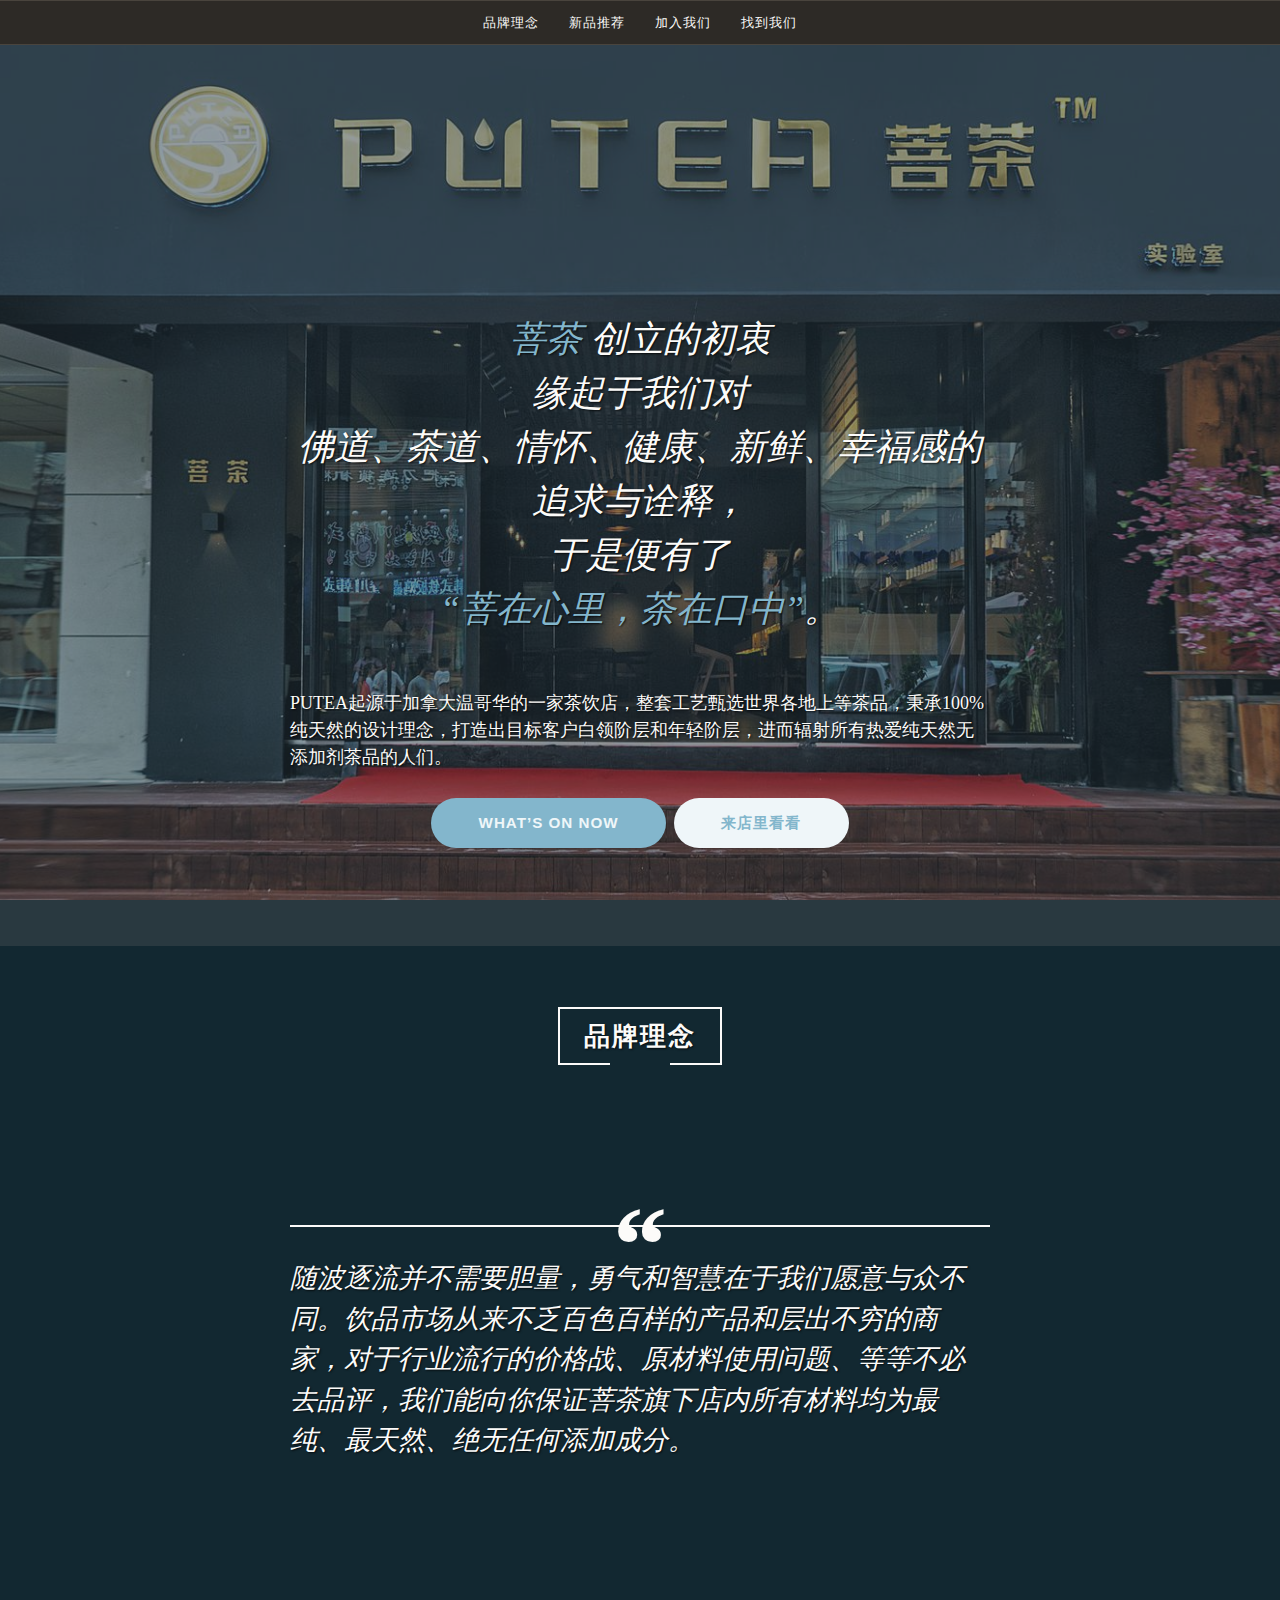
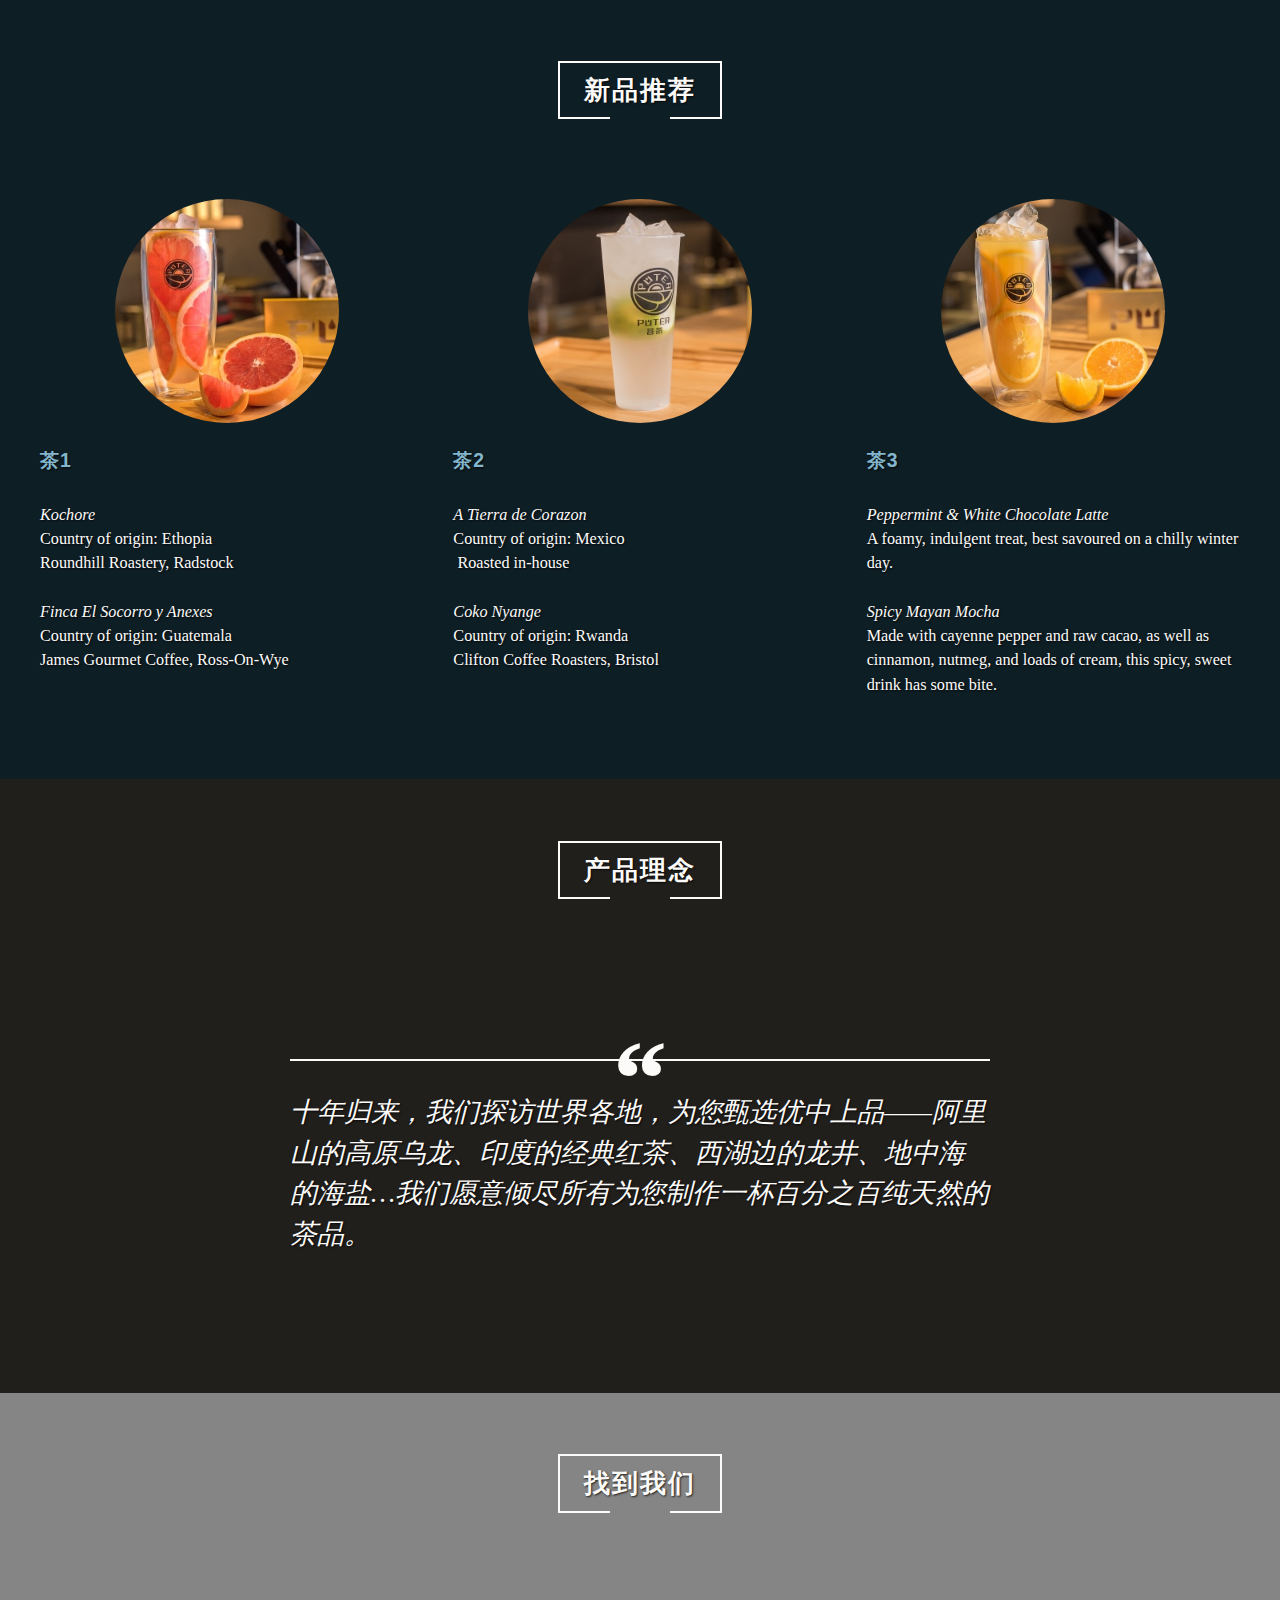
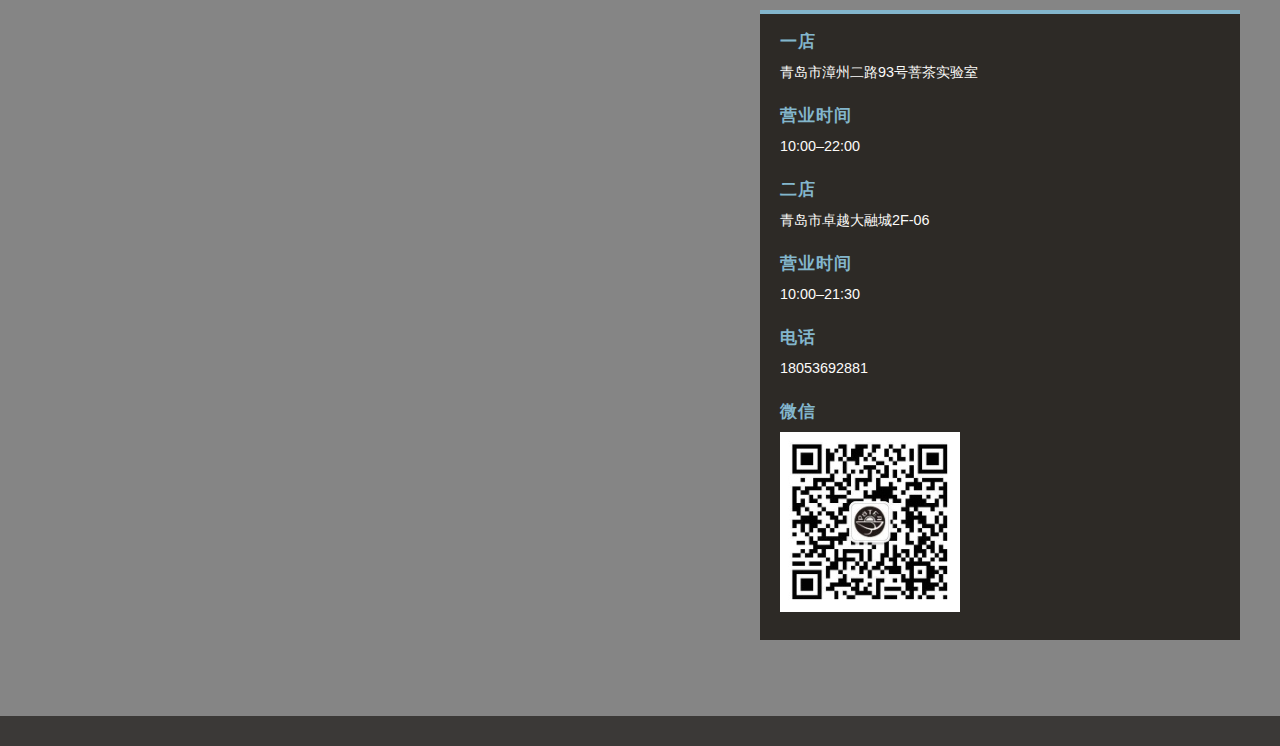
<file: index.html>
﻿<!DOCTYPE html>
<html lang="en"><head><meta http-equiv="Content-Type" content="text/html; charset=UTF-8">
<meta name="viewport" content="width=device-width, initial-scale=1">
<title>菩茶</title>
<link rel="stylesheet" id="print-css-7-1" href="./putea_files/global-print.css" type="text/css" media="print">

<link rel="stylesheet" id="all-css-8-1" href="./putea_files/global.css" type="text/css" media="all">
<link rel="stylesheet" id="all-css" href="./putea_files/style.css" type="text/css" media="all">
<link rel="canonical" href="https://puteaclub.com/">
<link rel="shortcut icon" type="image/x-icon" href="./putea_files/favicon.ico" sizes="16x16 24x24 32x32 48x48">
<link rel="icon" type="image/x-icon" href="./putea_files/favicon.ico" sizes="16x16 24x24 32x32 48x48">
	<style type="text/css">
				.pique-frontpage .pique-panel.pique-panel1 {
				background-color:  #1b3a47;
			}
					.pique-frontpage .pique-panel.pique-panel1 .pique-panel-background {
				opacity:  0.6;
			}
					.pique-frontpage .pique-panel.pique-panel2 {
				background-color:  #1b3a47;
			}
					.pique-frontpage .pique-panel.pique-panel2 .pique-panel-background {
				opacity:  0.95;
			}
					.pique-frontpage .pique-panel.pique-panel4 {
				background-color:  #000e1c;
			}
					.pique-frontpage .pique-panel.pique-panel4 .pique-panel-background {
				opacity:  0.95;
			}
					.pique-frontpage .pique-panel.pique-panel6 {
				background-color:  #30304c;
			}
					.pique-frontpage .pique-panel.pique-panel6 .pique-panel-background {
				opacity:  0.95;
			}
					.pique-frontpage .pique-panel.pique-panel7 .pique-panel-background {
				opacity:  0.95;
			}
					.pique-frontpage .pique-panel.pique-panel8 {
				background-color:  #ffffff;
			}
					.pique-frontpage .pique-panel.pique-panel8 .pique-panel-background {
				opacity:  0.95;
			}
			</style>
	<meta name="title" content="菩茶">
<meta name="description" content="菩茶实验室">
		<style type="text/css">
					#masthead .site-branding .site-title a,
			#masthead .site-branding .site-description  {
				position: absolute;
				clip: rect(1px, 1px, 1px, 1px);
			}
				</style>	
		
<style type="text/css"></style><script type="text/javascript" src="./putea_files/jquery.min.js"></script></head>

<body class="home page-template-default page page-id-107 mp6 customizer-styles-applied group-blog pique-frontpage pique-sidebar has-site-logo highlander-enabled highlander-light demo-site">
<div id="page" class="hfeed site">

	<header id="masthead" class="site-header" role="banner">

		
		<div class="site-branding">
<h1 class="site-title"><a href="https://www.puteaclub.com/" title="Putea" rel="home">Putea</a></h1>
			<p class="site-description">菩茶实验室</p>
		</div><!-- .site-branding -->

		
						<div id="site-navigation-wrapper" style="height: 45px;">
				<nav id="site-navigation" class="main-navigation sticky" role="navigation">
					<ul id="primary-menu" class="menu nav-menu" aria-expanded="false">
						<li class=""><a href="#brand">品牌理念</a></li><li class=""><a href="#new">新品推荐</a></li><li class=""><a href="joinus.html">加入我们</a></li><li class=""><a href="#findus">找到我们</a></li>						<li id="more-menu" class="menu-item menu-item-has-children" style=""><a href="#"><span class="screen-reader-text">More</span></a><ul class="sub-menu"></ul></li>
					</ul>
				</nav><!-- #site-navigation -->
			</div>
			
		
	</header><!-- #masthead -->

	<div id="content" class="site-content">

<div id="primary" class="content-area">
	<main id="main" class="site-main" role="main">

	
<article id="pique-hero" class="pique-panel post-107 page type-page status-publish has-post-thumbnail hentry">
			<div class="pique-panel-background" style="background-image:url(1.jpg?w=1400&amp;h=1000&amp;crop=1)"></div>
	
	<div class="pique-panel-content" style="padding-top: 222px;">

		<div class="entry-content">

		<p><em>菩茶</em> 创立的初衷<br>
		缘起于我们对<br>
佛道、茶道、情怀、健康、新鲜、幸福感的追求与诠释，<br>
于是便有了
<br><em>“菩在心里，茶在口中”</em>。
</p>
<p>PUTEA起源于加拿大温哥华的一家茶饮店，整套工艺甄选世界各地上等茶品，秉承100%纯天然的设计理念，打造出目标客户白领阶层和年轻阶层，进而辐射所有热爱纯天然无添加剂茶品的人们。
</p>
<div class="aligncenter">
<a href="#new" class="button">What’s on now</a><a href="#findus" class="button minimal">来店里看看</a>
</div>
		</div><!-- .entry-content -->

	</div><!-- .pique-panel-content -->

	<footer class="entry-footer">
			</footer><!-- .entry-footer -->

</article><!-- #post-## -->

	
<article id="brand" class="pique-panel pique-panel1 post-110 page type-page status-publish has-post-thumbnail hentry" data-panel-title="Panel 1">
			<div class="pique-panel-background" style="background-image:url(2.jpg?w=1400&amp;h=1000&amp;crop=1)"></div>
		<div class="pique-panel-content">
		<header class="entry-header">
			<h2 class="entry-title">品牌理念</h2>
			
		</header><!-- .entry-header -->

		<footer class="entry-footer">
					</footer><!-- .entry-footer -->

		<div class="entry-content">
		<blockquote><p>
<p>随波逐流并不需要胆量，勇气和智慧在于我们愿意与众不同。饮品市场从来不乏百色百样的产品和层出不穷的商家，对于行业流行的价格战、原材料使用问题、等等不必去品评，我们能向你保证<em>菩茶</em>旗下店内所有材料均为最纯、最天然、绝无任何添加成分。
</p></blockquote>

			
			

					</div><!-- .entry-content -->

	</div><!-- .pique-panel-content -->

</article><!-- #post-## -->

<article id="new" class="pique-panel pique-panel2 post-154 page type-page status-publish has-post-thumbnail hentry pique-template-grid" data-panel-title="Panel 2">
			<div class="pique-panel-background" style="background-image:url(4.jpg?w=1400&amp;h=1000&amp;crop=1)"></div>
		<div class="pique-panel-content">
		<header class="entry-header">
			<h2 class="entry-title">新品推荐</h2>
			
		</header><!-- .entry-header -->

		<footer class="entry-footer">
					</footer><!-- .entry-footer -->

		<div class="entry-content">
			
			
			


<div class="pique-grid-three">

	
		<article id="post-175" class="post-175 page type-page status-publish has-post-thumbnail hentry pique-template-grid">

			<img width="280" height="280" src="./putea_files/s1.jpg" class="attachment-pique-square size-pique-square wp-post-image" alt="" sizes="(max-width: 280px) 100vw, 280px">
			<h3>茶1</h3>
			<p><em>Kochore</em><br>
Country of origin: Ethopia<br>
Roundhill Roastery, Radstock</p>
<p><em>Finca El Socorro y Anexes</em><br>
Country of origin: Guatemala<br>
James Gourmet Coffee, Ross-On-Wye</p>
		</article>

	
		<article id="post-184" class="post-184 page type-page status-publish has-post-thumbnail hentry">

			<img width="280" height="280" src="./putea_files/s2.jpg" class="attachment-pique-square size-pique-square wp-post-image" alt="" sizes="(max-width: 280px) 100vw, 280px">
			<h3>茶2</h3>
			<p><em>A Tierra de Corazon</em><br>
Country of origin: Mexico<br>
 Roasted in-house</p>
<p><em>Coko Nyange</em><br>
Country of origin: Rwanda&nbsp;<br>
Clifton Coffee Roasters, Bristol</p>
		</article>

	
		<article id="post-186" class="post-186 page type-page status-publish has-post-thumbnail hentry">

			<img width="280" height="280" src="./putea_files/s3.jpg" class="attachment-pique-square size-pique-square wp-post-image" alt="" sizes="(max-width: 280px) 100vw, 280px">
			<h3>茶3</h3>
			<p><em>Peppermint &amp; White Chocolate Latte</em><br>
A foamy, indulgent treat, best savoured on a chilly winter day.</p>
<p><em>Spicy Mayan Mocha</em><br>
Made with cayenne pepper and raw cacao, as well as cinnamon, nutmeg, and loads of cream, this spicy, sweet drink has some bite.</p>
		</article>

	
</div><!-- .child-pages .grid -->



					</div><!-- .entry-content -->

	</div><!-- .pique-panel-content -->

</article><!-- #post-## -->

<article id="philo" class="pique-panel pique-panel3 post-197 page type-page status-publish has-post-thumbnail hentry" data-panel-title="Panel 3">
			<div class="pique-panel-background" style="background-image:url(3.jpg?w=1400&amp;h=1000&amp;crop=1)"></div>
		<div class="pique-panel-content">
		<header class="entry-header">
			<h2 class="entry-title">产品理念</h2>
			
		</header><!-- .entry-header -->

		<footer class="entry-footer">
					</footer><!-- .entry-footer -->

		<div class="entry-content">
			<blockquote><p>十年归来，我们探访世界各地，为您甄选优中上品——阿里山的高原乌龙、印度的经典红茶、西湖边的龙井、地中海的海盐…我们愿意倾尽所有为您制作一杯百分之百纯天然的茶品。</cite></p></blockquote>

			
			

					</div><!-- .entry-content -->

	</div><!-- .pique-panel-content -->

</article><!-- #post-## -->

<!-- #post-## -->

<!-- #post-## -->

<!-- #post-## -->

<article id="findus" class="pique-panel pique-panel8 post-128 page type-page status-publish has-post-thumbnail hentry pique-template-full-width" data-panel-title="Panel 8">
			<div class="pique-panel-background" style="background-image:url(7.jpg?w=1400&amp;h=1000&amp;crop=1)"></div>
		<div class="pique-panel-content">
		<header class="entry-header">
			<h2 class="entry-title">找到我们</h2>
			
		</header><!-- .entry-header -->

		<footer class="entry-footer">
					</footer><!-- .entry-footer -->
<div class="entry-content">
		<div class="entry-content">
			<div class="overlay alignright">
			<h3><i class="fa fa-location-arrow"></i> 一店</h3>
<p>青岛市漳州二路93号菩茶实验室</p>
<h3><i class="fa fa-calendar"></i> 营业时间</h3>
<p>10:00–22:00</p>
<h3><i class="fa fa-location-arrow"></i> 二店</h3>
<p>青岛市卓越大融城2F-06</p>
<h3><i class="fa fa-calendar"></i> 营业时间</h3>
<p>10:00–21:30</p>
<h3><i class="fa fa-phone"></i> 电话</h3>
<p>18053692881</p>
<h3> 微信</h3>
<p><img src="wechat200.jpg"></img></p>

</p></div>

			
			

					</div><!-- .entry-content -->

	</div><!-- .pique-panel-content -->

</article><!-- #post-## -->

	</main><!-- #main -->
</div><!-- #primary -->


	</div><!-- #content -->

	<footer id="colophon" class="site-footer" role="contentinfo" style="background-image: url(&#39;https://s0.wp.com/wp-content/themes/pub/pique/assets/images/default-header.jpg&#39;)">

			<!-- #tertiary -->

		<div class="secondary-links"><ul id="menu-footer-menu" class="menu"><ul>
		<li id="menu-item-183" class="menu-item menu-item-type-custom menu-item-object-custom"></li>
<li id="menu-item-182" class="menu-item menu-item-type-post_type menu-item-object-page"></li>
<li id="menu-item-181" class="menu-item menu-item-type-post_type menu-item-object-page"></li>
</ul></div>
		<div class="site-info">

			
			    </div><!-- .site-info -->

	</footer><!-- #colophon -->
</div><!-- #page -->
</body></html>
</file>
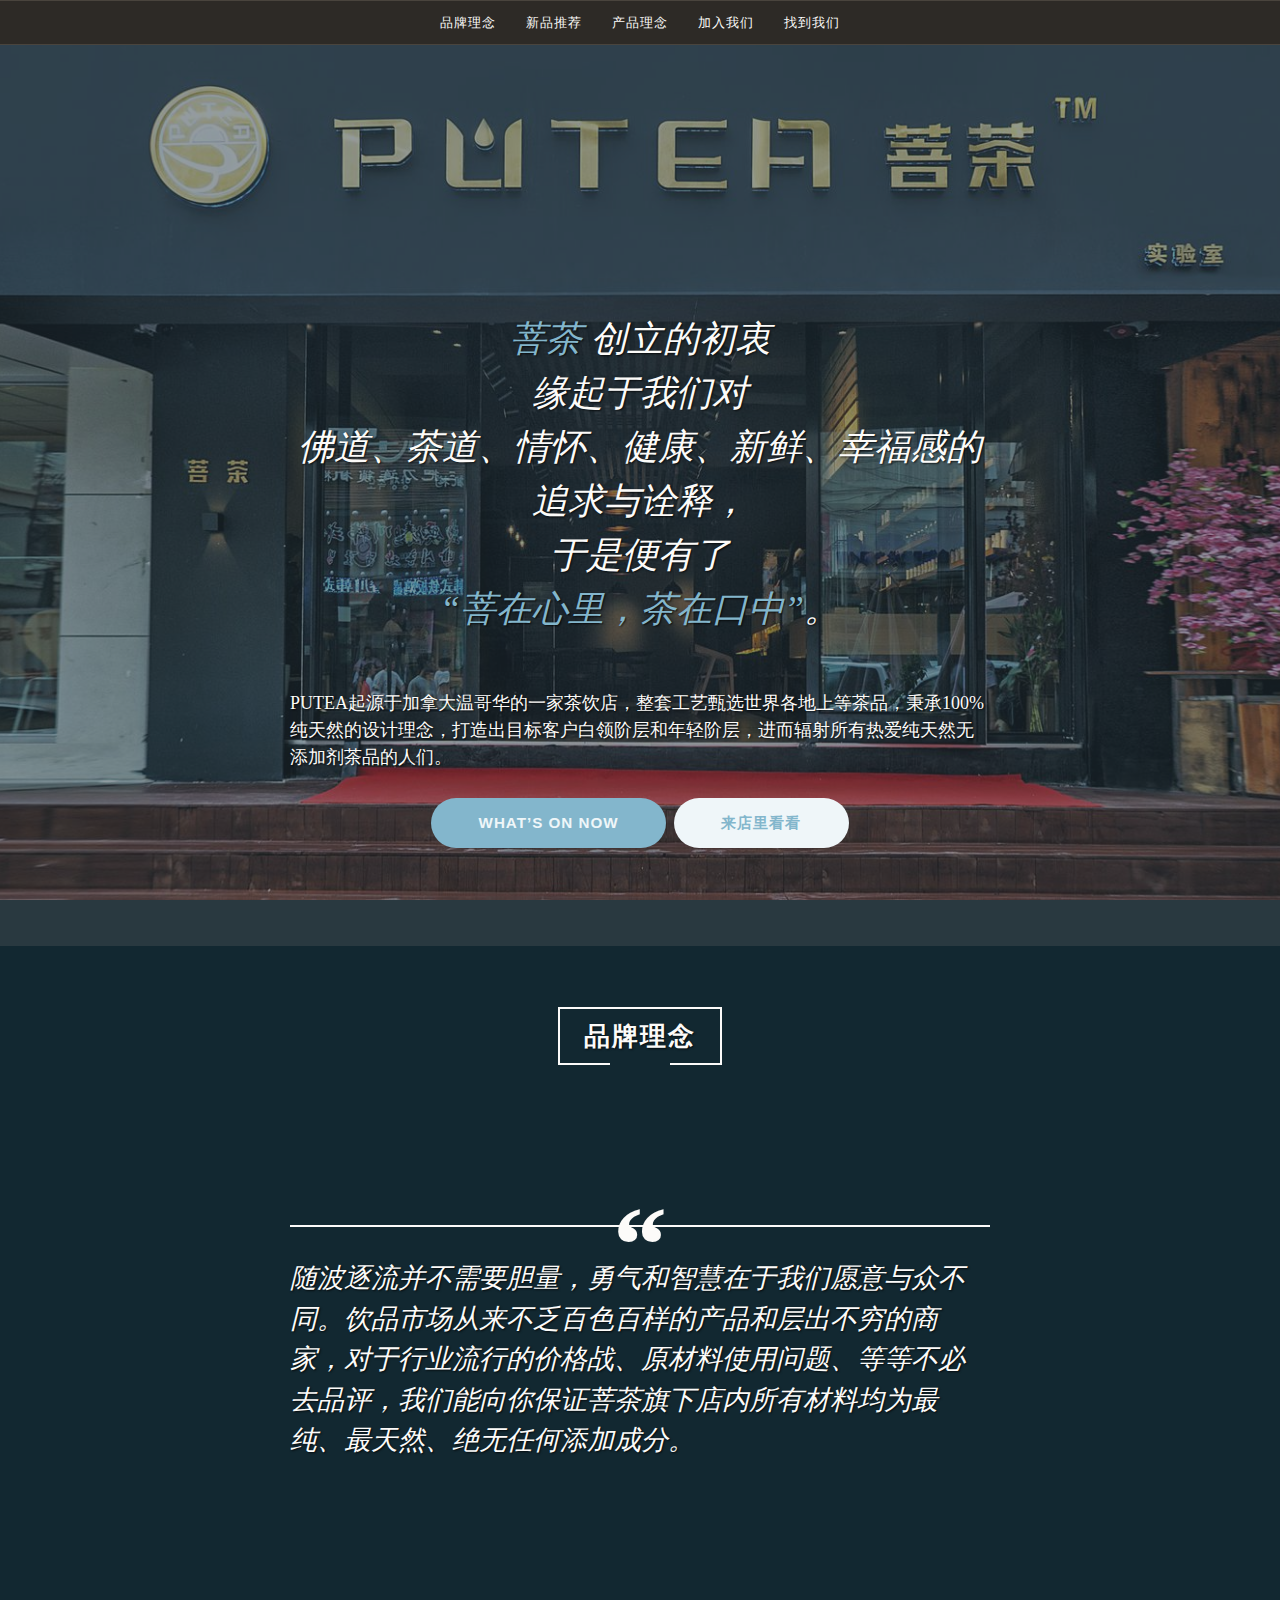
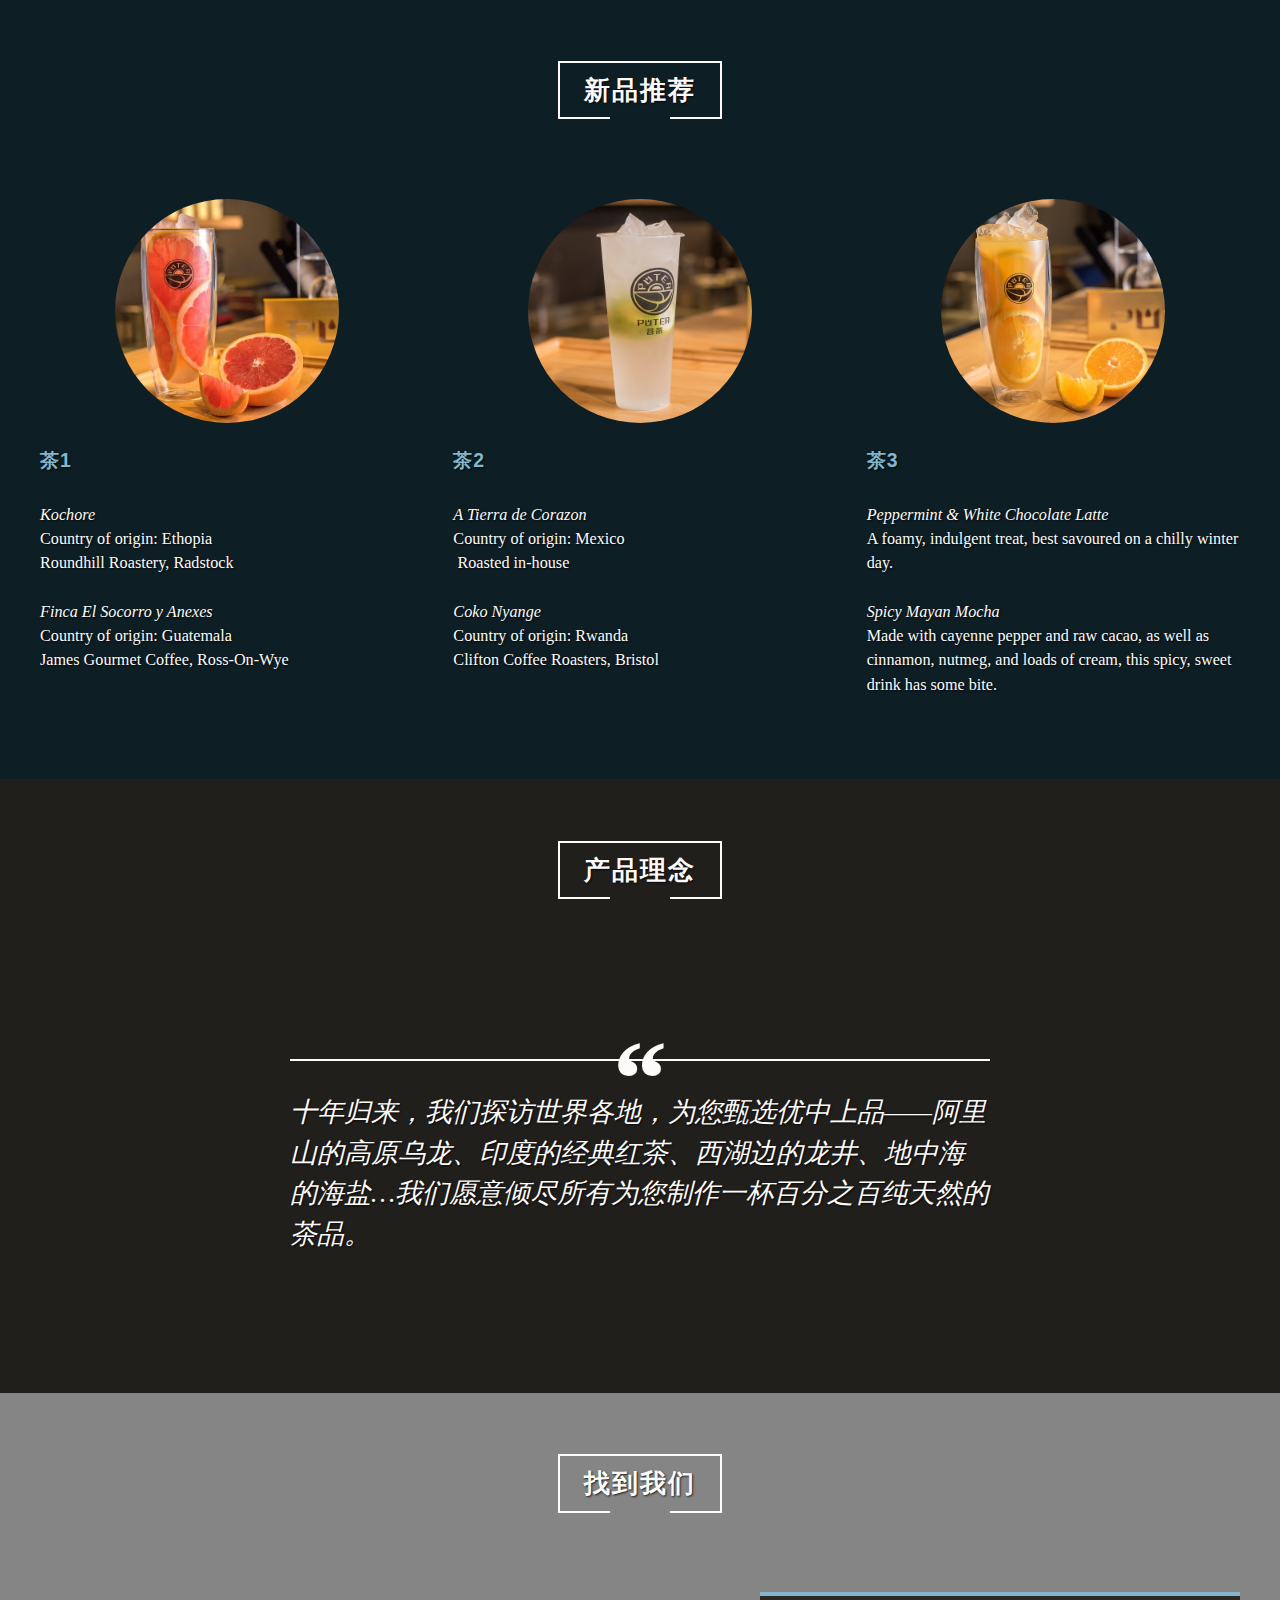
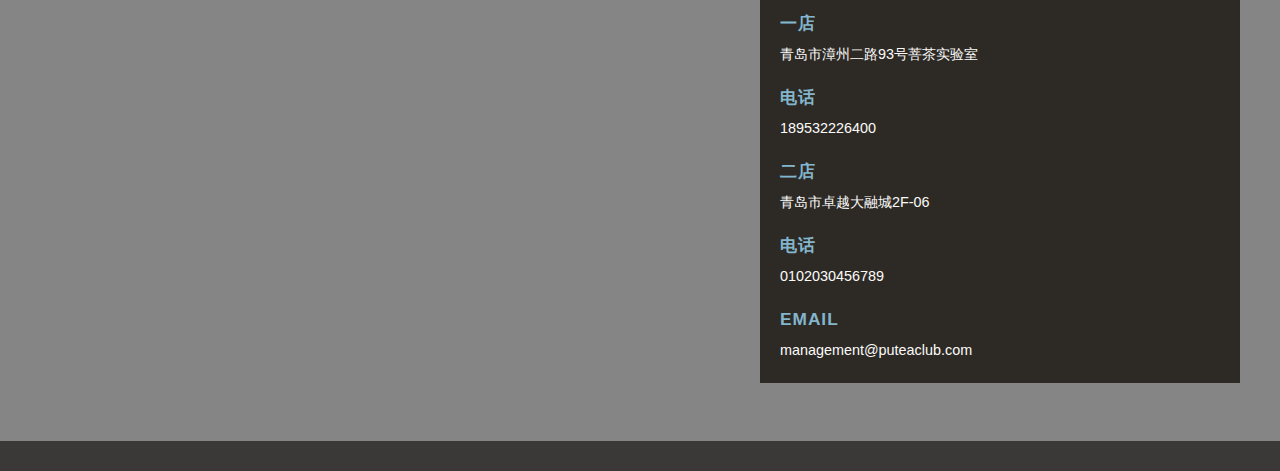
<file: putea.html>
﻿<!DOCTYPE html>
<html lang="en"><head><meta http-equiv="Content-Type" content="text/html; charset=UTF-8">
<meta name="viewport" content="width=device-width, initial-scale=1">
<title>菩茶</title>
<link rel="stylesheet" id="print-css-7-1" href="./putea_files/global-print.css" type="text/css" media="print">

<link rel="stylesheet" id="all-css-8-1" href="./putea_files/global.css" type="text/css" media="all">
<link rel="stylesheet" id="all-css" href="./putea_files/style.css" type="text/css" media="all">
<link rel="canonical" href="https://puteaclub.com/">
<link rel="shortcut icon" type="image/x-icon" href="./putea_files/favicon.ico" sizes="16x16 24x24 32x32 48x48">
<link rel="icon" type="image/x-icon" href="./putea_files/favicon.ico" sizes="16x16 24x24 32x32 48x48">
	<style type="text/css">
				.pique-frontpage .pique-panel.pique-panel1 {
				background-color:  #1b3a47;
			}
					.pique-frontpage .pique-panel.pique-panel1 .pique-panel-background {
				opacity:  0.6;
			}
					.pique-frontpage .pique-panel.pique-panel2 {
				background-color:  #1b3a47;
			}
					.pique-frontpage .pique-panel.pique-panel2 .pique-panel-background {
				opacity:  0.95;
			}
					.pique-frontpage .pique-panel.pique-panel4 {
				background-color:  #000e1c;
			}
					.pique-frontpage .pique-panel.pique-panel4 .pique-panel-background {
				opacity:  0.95;
			}
					.pique-frontpage .pique-panel.pique-panel6 {
				background-color:  #30304c;
			}
					.pique-frontpage .pique-panel.pique-panel6 .pique-panel-background {
				opacity:  0.95;
			}
					.pique-frontpage .pique-panel.pique-panel7 .pique-panel-background {
				opacity:  0.95;
			}
					.pique-frontpage .pique-panel.pique-panel8 {
				background-color:  #ffffff;
			}
					.pique-frontpage .pique-panel.pique-panel8 .pique-panel-background {
				opacity:  0.95;
			}
			</style>
	<meta name="title" content="菩茶">
<meta name="description" content="菩茶实验室">
		<style type="text/css">
					#masthead .site-branding .site-title a,
			#masthead .site-branding .site-description  {
				position: absolute;
				clip: rect(1px, 1px, 1px, 1px);
			}
				</style>	
		
<style type="text/css"></style><script type="text/javascript" src="./putea_files/jquery.min.js"></script></head>

<body class="home page-template-default page page-id-107 mp6 customizer-styles-applied group-blog pique-frontpage pique-sidebar has-site-logo highlander-enabled highlander-light demo-site">
<div id="page" class="hfeed site">

	<a class="skip-link screen-reader-text" href="https://piquedemo.wordpress.com/#content">Skip to content</a>

	<header id="masthead" class="site-header" role="banner">

		
		<div class="site-branding">
<h1 class="site-title"><a href="https://www.puteaclub.com/" title="Putea" rel="home">Putea</a></h1>
			<p class="site-description">菩茶实验室</p>
		</div><!-- .site-branding -->

		
						<div id="site-navigation-wrapper" style="height: 45px;">
				<nav id="site-navigation" class="main-navigation sticky" role="navigation">
					<ul id="primary-menu" class="menu nav-menu" aria-expanded="false">
						<li class=""><a href="#brand">品牌理念</a></li><li class=""><a href="#new">新品推荐</a></li><li class=""><a href="#philo">产品理念</a></li><li class=""><a href="joinus.html">加入我们</a></li><li class=""><a href="#findus">找到我们</a></li>						<li id="more-menu" class="menu-item menu-item-has-children" style=""><a href="#"><span class="screen-reader-text">More</span></a><ul class="sub-menu"></ul></li>
					</ul>
				</nav><!-- #site-navigation -->
			</div>
			
		
	</header><!-- #masthead -->

	<div id="content" class="site-content">

<div id="primary" class="content-area">
	<main id="main" class="site-main" role="main">

	
<article id="pique-hero" class="pique-panel post-107 page type-page status-publish has-post-thumbnail hentry">
			<div class="pique-panel-background" style="background-image:url(1.jpg?w=1400&amp;h=1000&amp;crop=1)"></div>
	
	<div class="pique-panel-content" style="padding-top: 222px;">

		<div class="entry-content">

		<p><em>菩茶</em> 创立的初衷<br>
		缘起于我们对<br>
佛道、茶道、情怀、健康、新鲜、幸福感的追求与诠释，<br>
于是便有了
<br><em>“菩在心里，茶在口中”</em>。
</p>
<p>PUTEA起源于加拿大温哥华的一家茶饮店，整套工艺甄选世界各地上等茶品，秉承100%纯天然的设计理念，打造出目标客户白领阶层和年轻阶层，进而辐射所有热爱纯天然无添加剂茶品的人们。
</p>
<div class="aligncenter">
<a href="#new" class="button">What’s on now</a><a href="#findus" class="button minimal">来店里看看</a>
</div>
		</div><!-- .entry-content -->

	</div><!-- .pique-panel-content -->

	<footer class="entry-footer">
			</footer><!-- .entry-footer -->

</article><!-- #post-## -->

	
<article id="brand" class="pique-panel pique-panel1 post-110 page type-page status-publish has-post-thumbnail hentry" data-panel-title="Panel 1">
			<div class="pique-panel-background" style="background-image:url(2.jpg?w=1400&amp;h=1000&amp;crop=1)"></div>
		<div class="pique-panel-content">
		<header class="entry-header">
			<h2 class="entry-title">品牌理念</h2>
			
		</header><!-- .entry-header -->

		<footer class="entry-footer">
					</footer><!-- .entry-footer -->

		<div class="entry-content">
		<blockquote><p>
<p>随波逐流并不需要胆量，勇气和智慧在于我们愿意与众不同。饮品市场从来不乏百色百样的产品和层出不穷的商家，对于行业流行的价格战、原材料使用问题、等等不必去品评，我们能向你保证<em>菩茶</em>旗下店内所有材料均为最纯、最天然、绝无任何添加成分。
</p></blockquote>

			
			

					</div><!-- .entry-content -->

	</div><!-- .pique-panel-content -->

</article><!-- #post-## -->

<article id="new" class="pique-panel pique-panel2 post-154 page type-page status-publish has-post-thumbnail hentry pique-template-grid" data-panel-title="Panel 2">
			<div class="pique-panel-background" style="background-image:url(4.jpg?w=1400&amp;h=1000&amp;crop=1)"></div>
		<div class="pique-panel-content">
		<header class="entry-header">
			<h2 class="entry-title">新品推荐</h2>
			
		</header><!-- .entry-header -->

		<footer class="entry-footer">
					</footer><!-- .entry-footer -->

		<div class="entry-content">
			
			
			


<div class="pique-grid-three">

	
		<article id="post-175" class="post-175 page type-page status-publish has-post-thumbnail hentry pique-template-grid">

			<img width="280" height="280" src="./putea_files/s1.jpg" class="attachment-pique-square size-pique-square wp-post-image" alt="" sizes="(max-width: 280px) 100vw, 280px">
			<h3>茶1</h3>
			<p><em>Kochore</em><br>
Country of origin: Ethopia<br>
Roundhill Roastery, Radstock</p>
<p><em>Finca El Socorro y Anexes</em><br>
Country of origin: Guatemala<br>
James Gourmet Coffee, Ross-On-Wye</p>
		</article>

	
		<article id="post-184" class="post-184 page type-page status-publish has-post-thumbnail hentry">

			<img width="280" height="280" src="./putea_files/s2.jpg" class="attachment-pique-square size-pique-square wp-post-image" alt="" sizes="(max-width: 280px) 100vw, 280px">
			<h3>茶2</h3>
			<p><em>A Tierra de Corazon</em><br>
Country of origin: Mexico<br>
 Roasted in-house</p>
<p><em>Coko Nyange</em><br>
Country of origin: Rwanda&nbsp;<br>
Clifton Coffee Roasters, Bristol</p>
		</article>

	
		<article id="post-186" class="post-186 page type-page status-publish has-post-thumbnail hentry">

			<img width="280" height="280" src="./putea_files/s3.jpg" class="attachment-pique-square size-pique-square wp-post-image" alt="" sizes="(max-width: 280px) 100vw, 280px">
			<h3>茶3</h3>
			<p><em>Peppermint &amp; White Chocolate Latte</em><br>
A foamy, indulgent treat, best savoured on a chilly winter day.</p>
<p><em>Spicy Mayan Mocha</em><br>
Made with cayenne pepper and raw cacao, as well as cinnamon, nutmeg, and loads of cream, this spicy, sweet drink has some bite.</p>
		</article>

	
</div><!-- .child-pages .grid -->



					</div><!-- .entry-content -->

	</div><!-- .pique-panel-content -->

</article><!-- #post-## -->

<article id="philo" class="pique-panel pique-panel3 post-197 page type-page status-publish has-post-thumbnail hentry" data-panel-title="Panel 3">
			<div class="pique-panel-background" style="background-image:url(3.jpg?w=1400&amp;h=1000&amp;crop=1)"></div>
		<div class="pique-panel-content">
		<header class="entry-header">
			<h2 class="entry-title">产品理念</h2>
			
		</header><!-- .entry-header -->

		<footer class="entry-footer">
					</footer><!-- .entry-footer -->

		<div class="entry-content">
			<blockquote><p>十年归来，我们探访世界各地，为您甄选优中上品——阿里山的高原乌龙、印度的经典红茶、西湖边的龙井、地中海的海盐…我们愿意倾尽所有为您制作一杯百分之百纯天然的茶品。</cite></p></blockquote>

			
			

					</div><!-- .entry-content -->

	</div><!-- .pique-panel-content -->

</article><!-- #post-## -->

<!-- #post-## -->

<!-- #post-## -->

<!-- #post-## -->

<article id="findus" class="pique-panel pique-panel8 post-128 page type-page status-publish has-post-thumbnail hentry pique-template-full-width" data-panel-title="Panel 8">
			<div class="pique-panel-background" style="background-image:url(7.jpg?w=1400&amp;h=1000&amp;crop=1)"></div>
		<div class="pique-panel-content">
		<header class="entry-header">
			<h2 class="entry-title">找到我们</h2>
			
		</header><!-- .entry-header -->

		<footer class="entry-footer">
					</footer><!-- .entry-footer -->

		<div class="entry-content">
			<div class="overlay alignright">
			<h3><i class="fa fa-location-arrow"></i> 一店</h3>
<p>青岛市漳州二路93号菩茶实验室</p>
<h3><i class="fa fa-phone"></i> 电话</h3>
<p>189532226400</p>
<h3><i class="fa fa-location-arrow"></i> 二店</h3>
<p>青岛市卓越大融城2F-06</p>
<h3><i class="fa fa-phone"></i> 电话</h3>
<p>0102030456789</p>
<h3><i class="fa fa-envelope-o"></i> Email</h3>
<p>management@puteaclub.com</p>

</p></div>

			
			

					</div><!-- .entry-content -->

	</div><!-- .pique-panel-content -->

</article><!-- #post-## -->

	</main><!-- #main -->
</div><!-- #primary -->


	</div><!-- #content -->

	<footer id="colophon" class="site-footer" role="contentinfo" style="background-image: url(&#39;https://s0.wp.com/wp-content/themes/pub/pique/assets/images/default-header.jpg&#39;)">

			<!-- #tertiary -->

		<div class="secondary-links"><ul id="menu-footer-menu" class="menu">
		<li id="menu-item-183" class="menu-item menu-item-type-custom menu-item-object-custom"></li>
<li id="menu-item-182" class="menu-item menu-item-type-post_type menu-item-object-page"></li>
<li id="menu-item-181" class="menu-item menu-item-type-post_type menu-item-object-page"></li>
</ul></div>
		<div class="site-info">

			
			    </div><!-- .site-info -->

	</footer><!-- #colophon -->
</div><!-- #page -->
</body></html>
</file>
<file: putea_files/global-print.css>
*{background:transparent !important;color:black !important;box-shadow:none !important;text-shadow:none !important;letter-spacing:normal !important;word-spacing:normal !important;}a, a:visited{text-decoration:underline;}.entry-content a[href]:after, .entry a[href]:after{content:" (" attr(href) ")";}abbr[title]:after{content:" (" attr(title) ")";}a[href^="javascript:"]:after,
a[href^="#"]:after,
[class^="meta"] a:after,
[class$="meta"] a:after,
.page-link a:after,
.postmetadata a:after,
.gallery-item a:after,
.postinfo a:after,
.entry h2 a:after,
.entry-taxonomy a:after,
.tags a:after,
#masthead a:after{content:"" !important;}pre, blockquote{page-break-inside:avoid;}thead{display:table-header-group;}tr,
img{page-break-inside:avoid;}img{max-width:100%;}@page{margin:1cm;}p,
h2,
h3{orphans:3;widows:3;}h2,
h3{page-break-after:avoid;}body{min-width:0 !important;}div, section, article,
header, hgroup, footer,
h1, h2, h3, h4, h5, h6,
p, ul, ol, li, dl, dt, dd, blockquote, table, fieldset{margin:0 !important;padding:0 !important;border:0 none !important;float:none !important;position:static !important;height:auto !important;width:auto !important;max-width:none !important;max-height:none !important;min-width:0 !important;min-height:0 !important;}a, span, time, code, small{border:0 none !important;float:none !important;display:inline !important;}img{border-width:0 !important;border-radius:0 !important;padding:0 !important;}*{font-family:inherit !important;font-size:100% !important;line-height:1.25 !important;}body{font-family:Palatino, "Palatino Linotype", serif !important;font-size:12pt !important;}h1, h2, h3, h4, h5, h6{font-family:'Helvetica Neue', Helvetica, Arial, sans-serif !important;text-transform:none !important;font-style:normal !important;text-align:left !important;font-variant:normal !important;font-weight:normal !important;}strong, b, th, thead, dt{font-weight:bold !important;}em, i{font-style:italic !important;}h1{font-size:2em !important;padding:1.25em 0 !important;}h2{font-size:1.75em !important;padding:1.51786em 0 !important;}h3{font-size:1.5em !important;padding:1.45833em 0 !important;}h4{font-size:1.33333em !important;padding:1.25em 0 !important;}h5{font-size:1.16667em !important;padding:1.51785em 0 !important;}h1 + h2, h2 + h3, h3 + h4, h4 + h5, h5 + h6{padding-top:0 !important;}p, ul, ol, dl, address{margin:0 0 1em !important;}:first-letter,:first-line,
.text .content > p:first-child:first-letter {display:inline !important;position:static !important;padding:0 !important;margin:0 !important;font-size:inherit !important;line-height:inherit !important;background:none !important;color:inherit !important;float:none !important;}ol{list-style:decimal outside !important;}ul{list-style:circle outside !important;}li ol, li ul{margin-bottom:0 !important;}blockquote, ul, ol, dd{padding-left:1.5em !important;}pre, code, kbd, tt{font-family:Consolas, monospace !important;border:0 none !important;}table, th, td{border:1pt solid black !important;border-collapse:collapse !important;}th, td{padding:.25em .5em !important;}#footer, #colophon{padding:2em 0 1em !important;text-align:center !important;}.entry-date, .post-date, .date{text-align:left !important;}.entry-date *, .post-date *{display:inline !important;position:static !important;}.description{display:block !important;padding:0 !important;}.widget, aside, .widget-area, [role="complemantary"], #supplementary, .secondary,
#wpstats, #wpadminbar, #help,
#sidebar, .sidebar, #right_col,
nav, #nav, .nav, .navigation, [role="navigation"], #nav-above, #nav-below, #nav-post,
#navigation, .navigate-single, .pagination, #pagesnav, #pagetab, .nav-entries, #navbar,
#menu, .menu, .menu-header, #menus, .main-nav, #topmenu, #menu-primary, .navigation-menu,
.navigation-single,
.breadcrumb, .breadcrumbs, .skip-link, #skiptocontent, .skip-content,
.pagenav, .page-links, .post-navigation, .page-link, .postpages, .post-nav, .postnav,
.sharedaddy, .post-edit-link, .more-link, .screen-reader-text, .comment-likes,
legend,
img, .page-list, #tag-cloud, #footer #top, #right > .subcontainer, #mainmenu, #wrap > #rightside, #wrap > #leftside, #topnav, #footer > .archives, #syndication, .primary-links, .sideheading, .sideheading + #credit, .main > br, #content_bg #right, #skip, .secondaryColumn, #ancillary > .inside, #inner-wrapper .hentry > .post-date, #contentdesc, #headerbanner > p, #footer > .foot1, #footer > .foot2, #footer > .foot3, #credits #creditsright, #obar, #pagetabs, .postwrapper + .title, .postwrapper + .title + .post, #content-inner + .title, #content-inner + .title + .post, #rss-feed, [href="#nav"], #footer-secondary #sticky-posts, .meta > div > h3, #dooncha_sidebar, #search_menu, #topbanner > div, #follow, #glass-bottomblock, #controls > li, #respond,
form, input, select, textarea,
.loggedout-follow-normal,
#wordads-preview-parent{display:none !important;}body.secondary{display:inherit !important;}div:before,
section:before,
article:before,
div:after,
section:after,
article:after{display:none !important;}.hentry img{display:inline-block !important;max-width:100%;}.hentry .aligncenter{display:block !important;margin:0 auto 1em !important;text-align:center !important;}.hentry .alignright{float:right !important;margin:0 0 .5em 1em !important;}.hentry .alignleft{float:left !important;margin:0 1em .5em 0 !important;}.hentry .alignnone{display:inline-block;}.gallery-item{float:left !important;width:33% !important;margin:1em 0 1.5em !important;text-align:center !important;}.hentry .corner, .hentry .lefth2img, .hentry > .category > img, .postmeta img {display:none !important;}
</file>
<file: putea_files/global.css>
img.latex{border:none;vertical-align:middle;}.video-player{border:0;margin:auto;padding:5px;text-align:center;max-width:100%;}.hidden{display:none;}.screen-reader-text{position:absolute;left:-1000em;}.comment object,
.comment embed,
.embed-vimeo iframe,
.embed-youtube iframe{max-width:100%;}.simple-homepage{display:none;}
</file>
<file: putea_files/style.css>
html{font-family:sans-serif;-webkit-text-size-adjust:100%;-ms-text-size-adjust:100%;}body{margin:0;}article,
aside,
details,
figcaption,
figure,
footer,
header,
main,
menu,
nav,
section,
summary{display:block;}audio,
canvas,
progress,
video{display:inline-block;vertical-align:baseline;}audio:not([controls]){display:none;height:0;}[hidden],
template{display:none;}a{background-color:transparent;}a:active,
a:hover{outline:0;}abbr[title]{border-bottom:1px dotted;}b,
strong{font-weight:bold;}dfn{font-style:italic;}h1{font-size:2em;margin:0.67em 0;}mark{background:#ff0;color:#000;}small{font-size:80%;}sub,
sup{font-size:75%;line-height:0;position:relative;vertical-align:baseline;}sup{top:-0.5em;}sub{bottom:-0.25em;}img{border:0;}svg:not(:root){overflow:hidden;}figure{margin:1em 40px;}hr{box-sizing:content-box;height:0;}pre{overflow:auto;}code,
kbd,
pre,
samp{font-family:monospace, monospace;font-size:1em;}button,
.archive .read-more a,
.blog .read-more a,
.search-results .read-more a,
input,
optgroup,
select,
textarea{color:inherit;font:inherit;margin:0;}button,
.archive .read-more a,
.blog .read-more a,
.search-results .read-more a{overflow:visible;}button,
.archive .read-more a,
.blog .read-more a,
.search-results .read-more a,
select{text-transform:none;}button,
.archive .read-more a,
.blog .read-more a,
.search-results .read-more a,
html input[type='button'],
input[type='reset'],
input[type='submit']{cursor:pointer;-webkit-appearance:button;}button[disabled],
.archive .read-more a[disabled],
.blog .read-more a[disabled],
.search-results .read-more a[disabled],
html input[disabled]{cursor:default;}button::-moz-focus-inner,
.archive .read-more a::-moz-focus-inner,
.blog .read-more a::-moz-focus-inner,
.search-results .read-more a::-moz-focus-inner,
input::-moz-focus-inner{border:0;padding:0;}input{line-height:normal;}input[type='checkbox'],
input[type='radio']{box-sizing:border-box;padding:0;}input[type='number']::-webkit-inner-spin-button,
input[type='number']::-webkit-outer-spin-button{height:auto;}input[type='search']{-webkit-appearance:textfield;}input[type='search']::-webkit-search-cancel-button,
input[type='search']::-webkit-search-decoration{-webkit-appearance:none;}fieldset{border:1px solid #c0c0c0;margin:0 2px;padding:0.35em 0.625em 0.75em;}legend{border:0;padding:0;}textarea{overflow:auto;}optgroup{font-weight:bold;}table{border-collapse:collapse;border-spacing:0;}td,
th{padding:0;}body,
button,
.archive .read-more a,
.blog .read-more a,
.search-results .read-more a,
input,
select,
textarea{color:#726b60;font-family:Lora, Georgia, serif;font-size:18px;font-size:1.125rem;line-height:1.5;}h1,
h2,
h3,
blockquote cite,
.pique-template-testimonials .pique-testimonials article .entry-content cite,
.site-branding .site-title,
.widget-title,
h4,
h5,
h6{clear:both;color:#83b6cc;font-family:Karla, Arial, sans-serif;font-weight:400;line-height:1.2;}h1 a:hover,
h1 a:focus,
h1 a:active,
h2 a:hover,
h2 a:focus,
h2 a:active,
h3 a:hover,
blockquote cite a:hover,
.pique-template-testimonials .pique-testimonials article .entry-content cite a:hover,
.site-branding .site-title a:hover,
.widget-title a:hover,
h3 a:focus,
blockquote cite a:focus,
.pique-template-testimonials .pique-testimonials article .entry-content cite a:focus,
.site-branding .site-title a:focus,
.widget-title a:focus,
h3 a:active,
blockquote cite a:active,
.pique-template-testimonials .pique-testimonials article .entry-content cite a:active,
.site-branding .site-title a:active,
.widget-title a:active,
h4 a:hover,
h4 a:focus,
h4 a:active,
h5 a:hover,
h5 a:focus,
h5 a:active,
h6 a:hover,
h6 a:focus,
h6 a:active{border-bottom:none;}h1{font-family:Lora, Georgia, serif;font-size:38.4px;font-size:2.4rem;font-style:italic;}h2{font-size:25.6px;font-size:1.6rem;font-weight:600;letter-spacing:2px;text-transform:uppercase;}h3,
blockquote cite,
.pique-template-testimonials .pique-testimonials article .entry-content cite,
.site-branding .site-title,
.widget-title{font-family:Karla, Arial, sans-serif;font-size:1.2em;font-weight:700;letter-spacing:1px;margin-bottom:20px;padding-bottom:10px;text-align:left;text-transform:uppercase;}h4{font-size:1.999em;}h5{font-size:1.414em;}h6{font-size:1em;}p{margin-bottom:1.5em;}dfn,
cite,
em,
i{font-style:italic;}blockquote,
.pique-template-testimonials .pique-testimonials article .entry-content{border-top:2px solid;color:#909090;font-size:1.3em;font-style:italic;margin:3em auto;max-width:933.33333px;text-align:center;}blockquote:before,
.pique-template-testimonials .pique-testimonials article .entry-content:before{content:'\201c';display:block;font-family:Georgia, serif;font-size:4em;font-style:normal;font-weight:bolder;line-height:0.25em;margin:4px auto 0;text-shadow:none;}blockquote p,
.pique-template-testimonials .pique-testimonials article .entry-content p{margin:0;text-align:left;}blockquote cite,
.pique-template-testimonials .pique-testimonials article .entry-content cite{border:none;display:block;font-size:0.5em;font-style:normal;margin-top:1.5rem;text-align:right;}blockquote cite::before,
.pique-template-testimonials .pique-testimonials article .entry-content cite::before{content:'—';}address{margin:0 0 1.5em;}pre{font-family:'Courier 10 Pitch', Courier, monospace;font-size:15px;font-size:0.9375rem;line-height:1.6;margin-bottom:1.6em;max-width:100%;overflow:auto;padding:1.6em;}code,
kbd,
tt,
var{font-family:Monaco, Consolas, 'Andale Mono', 'DejaVu Sans Mono', monospace;font-size:15px;font-size:0.9375rem;}abbr,
acronym{border-bottom:1px dotted #444;cursor:help;}mark,
ins{background:#f4f4f4;text-decoration:none;}big{font-size:125%;}html{box-sizing:border-box;}*,
*:before,
*:after{box-sizing:inherit;}body{background:#fff;}blockquote,
.pique-template-testimonials .pique-testimonials article .entry-content,
q{quotes:'' '';}hr{background-color:#e9d5c0;border:0;height:1px;margin-bottom:1.5em;}ul,
ol{margin:0 0 1.5em 0;padding:0;}ul{list-style:disc;}ol{list-style:decimal;}.entry-content li{margin-bottom:0.5em;}li > ul,
li > ol{margin-bottom:0;margin-left:1em;}dt{color:#909090;font-weight:bold;}dd{margin:0 0 0.5em;}img{height:auto;max-width:100%;}table{margin:0 0 1.5em;width:100%;}form{color:#726b60;text-align:left;}label{color:#5d5d5d;font-family:Karla, Arial, sans-serif;font-size:0.8em;font-weight:500;letter-spacing:1px;text-align:left;text-transform:uppercase;}input[type='tel'],
input[type='text'],
input[type='email'],
input[type='url'],
input[type='password'],
input[type='search'],
textarea{background:rgba(255, 255, 255, 0.75);border:2px solid #909090;border-radius:0;box-shadow:1px 1px 2px rgba(255, 255, 255, 0.25);color:#767676;font-size:16px;font-size:1rem;transition:all 0.2s ease-in-out 0s;width:100%;}input[type='tel']:focus,
input[type='text']:focus,
input[type='email']:focus,
input[type='url']:focus,
input[type='password']:focus,
input[type='search']:focus,
textarea:focus{background-color:#fff;border-color:#83b6cc;color:#83b6cc;outline:0;}input[type='tel'],
input[type='text'],
input[type='email'],
input[type='url'],
input[type='password'],
input[type='search']{font-style:italic;padding:0.5em;}textarea{padding:0.5em 0.5em;width:100%;}button,
.archive .read-more a,
.blog .read-more a,
.search-results .read-more a,
.button,
input[type='button'],
input[type='reset'],
input[type='submit']{background-color:#83b6cc;border:2px solid transparent;border-radius:2em;color:#eff6f9;display:inline-block;font-family:Karla, Arial, sans-serif;font-size:15.2px;font-size:0.95rem;font-weight:bold;letter-spacing:1px;line-height:1;padding:1em 3em;text-shadow:none;text-transform:uppercase;transition:background-color 0.125s ease-in;-webkit-appearance:none;}@media (max-width:767px){button,	.archive .read-more a,	.blog .read-more a,	.search-results .read-more a,	.button,	input[type='button'],	input[type='reset'],	input[type='submit']{width:75%;}}button:hover,
.archive .read-more a:hover,
.blog .read-more a:hover,
.search-results .read-more a:hover,
.button:hover,
input[type='button']:hover,
input[type='reset']:hover,
input[type='submit']:hover{background-color:transparent;border-color:#83b6cc;color:#83b6cc;}button:active,
.archive .read-more a:active,
.blog .read-more a:active,
.search-results .read-more a:active,
button:focus,
.archive .read-more a:focus,
.blog .read-more a:focus,
.search-results .read-more a:focus,
.button:active,
.button:focus,
input[type='button']:active,
input[type='button']:focus,
input[type='reset']:active,
input[type='reset']:focus,
input[type='submit']:active,
input[type='submit']:focus{background-color:#4488a5;border-color:#83b6cc;color:#83b6cc;}button.minimal,
.archive .read-more a.minimal,
.blog .read-more a.minimal,
.search-results .read-more a.minimal,
.button.minimal,
input[type='button'].minimal,
input[type='reset'].minimal,
input[type='submit'].minimal{background-color:#eff6f9;color:#83b6cc;}button.minimal:active,
.archive .read-more a.minimal:active,
.blog .read-more a.minimal:active,
.search-results .read-more a.minimal:active,
button.minimal:focus,
.archive .read-more a.minimal:focus,
.blog .read-more a.minimal:focus,
.search-results .read-more a.minimal:focus,
button.minimal:hover,
.archive .read-more a.minimal:hover,
.blog .read-more a.minimal:hover,
.search-results .read-more a.minimal:hover,
.button.minimal:active,
.button.minimal:focus,
.button.minimal:hover,
input[type='button'].minimal:active,
input[type='button'].minimal:focus,
input[type='button'].minimal:hover,
input[type='reset'].minimal:active,
input[type='reset'].minimal:focus,
input[type='reset'].minimal:hover,
input[type='submit'].minimal:active,
input[type='submit'].minimal:focus,
input[type='submit'].minimal:hover{background-color:transparent;border-color:#eff6f9;color:#eff6f9;}@media (max-width:767px){button + button,	.archive .read-more a + button,	.blog .read-more a + button,	.search-results .read-more a + button,	.archive .read-more button + a,	.archive .read-more a + a,	.blog .read-more button + a,	.blog .read-more a + a,	.search-results .read-more button + a,	.search-results .read-more a + a,	.button + .button{margin-top:1em;}}@media (min-width:768px){button + button,	.archive .read-more a + button,	.blog .read-more a + button,	.search-results .read-more a + button,	.archive .read-more button + a,	.archive .read-more a + a,	.blog .read-more button + a,	.blog .read-more a + a,	.search-results .read-more button + a,	.search-results .read-more a + a,	.button + .button{margin-left:0.5em;}}#mce-responses + p{display:none;}.contact-form textarea{width:100% !important;}.search-form{margin-top:20px;}@media (max-width:767px){.search-form{text-align:center;}.search-form .search-submit{margin-top:20px;}}@media (min-width:768px){.search-form .search-field{width:77%;}.search-form .search-submit{display:inline-block;}}a{color:#83b6cc;text-decoration:none;transition:all 0.2s ease-in-out;}a:hover,
a:focus,
a:active{color:#e9d5c0;}a:focus{outline:thin dotted;}a:hover,
a:active{outline:0;}.entry-content a,
.widget a{word-break:break-word;word-wrap:break-word;}#masthead{background-color:#2d2a26;height:240px;position:relative;text-align:center;z-index:5;}#masthead .pique-header{bottom:0;left:0;overflow:hidden;position:absolute;right:0;top:0;z-index:-1;}.site-branding{left:50%;position:absolute;top:40%;-webkit-transform:translate(-50%, -50%);-ms-transform:translate(-50%, -50%);transform:translate(-50%, -50%);}.site-branding .site-logo-link{display:inline-block;margin:1rem auto 0;}.site-branding .site-logo-link img{max-height:75px;width:auto;}@media (min-width:768px){.site-branding .site-logo-link img{max-height:100px;}}.site-branding .site-logo-link:hover{-webkit-transform:scale(5%);-ms-transform:scale(5%);transform:scale(5%);}.site-branding .site-title{font-style:normal;margin:40px 0 0;padding:0;text-align:center;text-shadow:1px 1px 2px rgba(0, 0, 0, 0.75);}.site-branding .site-title a{color:#fcfbf9;}.site-branding .site-logo-link + .site-title{margin-top:20px;}.site-branding .site-description{color:#fcfbf9;font-style:italic;margin:0;text-shadow:1px 1px 2px rgba(0, 0, 0, 0.75);}@media (max-width:767px){#masthead{height:160px;}.site-logo-link + .site-title,	.site-description{display:none;}.site-branding{top:30%;}}#site-navigation-wrapper{bottom:0;position:absolute;width:100%;}.main-navigation{background:#2d2a26;border-bottom:1px solid #49443d;border-top:1px solid #49443d;clear:both;display:block;font-family:Karla, Arial, sans-serif;width:100%;z-index:10000;}.main-navigation li{display:inline-block;}.main-navigation a{color:#fcfbf9;display:inline-block;font-size:12.8px;font-size:0.8rem;letter-spacing:1px;padding:12px 15px;text-transform:uppercase;}.main-navigation a:hover{color:#a7cbdb;}.main-navigation .current_page_item > a,
.main-navigation .current-menu-item > a,
.main-navigation .current_page_ancestor > a{color:#e9d5c0;}.main-navigation ul{display:block;list-style:none;margin:0;}.main-navigation ul ul{background:#11100f;left:-999em;position:absolute;text-align:left;z-index:99999;}.main-navigation ul ul li{display:block;}.main-navigation ul ul a{border-top:1px solid rgba(233, 213, 192, 0.1);color:#e9d5c0;display:block;width:100%;}.main-navigation #more-menu{display:none;}.main-navigation #more-menu.visible{display:inline-block;}.main-navigation #more-menu > a::before{content:'\f476';display:inline-block;font-family:Genericons;font-size:16px;font-style:normal;font-weight:normal;line-height:1;text-decoration:none;vertical-align:text-bottom;-webkit-font-smoothing:antialiased;-moz-osx-font-smoothing:grayscale;text-rendering:auto;}@media (max-width:767px){.main-navigation{}.main-navigation a{padding-left:10px;}.main-navigation li.focus > ul{left:0;}.main-navigation ul ul{border-bottom:1px solid #49443d;width:100%;}.main-navigation ul ul ul{border-bottom:none;left:0;padding-left:25px;position:relative;}.main-navigation ul ul ul a{padding-left:0;}}@media (min-width:768px){.main-navigation{left:50%;max-width:1400px;position:relative;-webkit-transform:translateX(-50%);-ms-transform:translateX(-50%);transform:translateX(-50%);}.main-navigation ul{display:block;list-style:none;margin:0;}.main-navigation li{position:relative;}.main-navigation ul ul{left:-999em;min-width:200px;position:absolute;top:37px;}.main-navigation ul ul::before{border-color:transparent transparent #11100f transparent;border-style:solid;border-width:0 7px 7px 7px;content:'';display:block;height:0;left:15px;position:absolute;top:-5px;width:0;}.main-navigation ul ul::after{content:'';display:block;height:20px;left:0;position:absolute;top:-10px;width:100%;}.main-navigation ul ul li:first-of-type > a{border-top:none;}.main-navigation ul ul ul{left:-999em;top:0;}.main-navigation ul ul ul::before{border-color:transparent #11100f transparent transparent;border-width:7px 7px 7px 0;left:-5px;position:absolute;top:15px;}.main-navigation ul ul ul::after{height:100%;left:-15px;top:0;width:20px;}.main-navigation li:hover > ul{left:auto;}.main-navigation ul ul li:hover > ul{left:103%;left:calc(100% + 5px);}.main-navigation #primary-menu > li:nth-last-child(1):hover > ul,	.main-navigation #primary-menu > li:nth-last-child(2):hover > ul{left:auto;right:5%;}.main-navigation #primary-menu > li:nth-last-child(1):hover ul::before,	.main-navigation #primary-menu > li:nth-last-child(2):hover ul::before{left:auto;right:15px;}.main-navigation #primary-menu > li:nth-last-child(1) li:hover ul,	.main-navigation #primary-menu > li:nth-last-child(2) li:hover ul{left:auto;right:103%;right:calc(100% + 5px);}.main-navigation #primary-menu > li:nth-last-child(1) li:hover ul::before,	.main-navigation #primary-menu > li:nth-last-child(2) li:hover ul::before{left:auto;right:-8px;}.main-navigation #primary-menu > li:nth-last-child(1) li:hover ul::after,	.main-navigation #primary-menu > li:nth-last-child(2) li:hover ul::after{left:auto;right:-15px;}.sticky{bottom:auto;position:fixed;top:0;}}@media screen and (min-width:600px) and (max-width:782px){.admin-bar .main-navigation.sticky{top:46px;}}@media screen and (min-width:782px){.admin-bar .main-navigation.sticky{top:32px;}}.secondary-links ul{margin:0;padding:0;}.secondary-links ul li{display:inline;}.secondary-links ul li a::after{content:' · ';display:inline;}.secondary-links ul li:last-child a::after{display:none;}.comment-navigation,
.posts-navigation,
.post-navigation{border-bottom:2px solid #a7cbdb;border-top:1px solid #a7cbdb;clear:both;}.site-main .comment-navigation,
.site-main .posts-navigation,
.site-main .post-navigation{margin:20px 0;overflow:hidden;}.comment-navigation .nav-previous a,
.comment-navigation .nav-next a,
.posts-navigation .nav-previous a,
.posts-navigation .nav-next a,
.post-navigation .nav-previous a,
.post-navigation .nav-next a{color:#a7cbdb;display:block;font-size:18.4px;font-size:1.15rem;font-style:italic;line-height:1.2;padding:20px 0;}.comment-navigation .nav-previous a span,
.comment-navigation .nav-next a span,
.posts-navigation .nav-previous a span,
.posts-navigation .nav-next a span,
.post-navigation .nav-previous a span,
.post-navigation .nav-next a span{color:#71abc5;display:block;font-family:Karla, Arial, sans-serif;font-size:12px;font-size:0.75rem;font-style:normal;font-weight:bold;letter-spacing:1px;padding-bottom:5px;text-transform:uppercase;}.comment-navigation .nav-previous a:hover,
.comment-navigation .nav-next a:hover,
.posts-navigation .nav-previous a:hover,
.posts-navigation .nav-next a:hover,
.post-navigation .nav-previous a:hover,
.post-navigation .nav-next a:hover{color:#3c7993;}.comment-navigation .nav-previous,
.posts-navigation .nav-previous,
.post-navigation .nav-previous{text-align:left;}.comment-navigation .nav-previous span::before,
.posts-navigation .nav-previous span::before,
.post-navigation .nav-previous span::before{content:'\2190';display:inline-block;display:inline-block;font-family:FontAwesome;font-size:12px;font-style:normal;font-weight:normal;line-height:1;margin-right:5px;text-decoration:none;vertical-align:1px;-webkit-font-smoothing:antialiased;-moz-osx-font-smoothing:grayscale;text-rendering:auto;}.comment-navigation .nav-next,
.posts-navigation .nav-next,
.post-navigation .nav-next{text-align:right;}.comment-navigation .nav-next span::after,
.posts-navigation .nav-next span::after,
.post-navigation .nav-next span::after{content:'\2192';display:inline-block;display:inline-block;font-family:FontAwesome;font-size:14px;font-size:12px;font-style:normal;font-weight:normal;line-height:1;margin-left:5px;text-decoration:none;vertical-align:1px;-webkit-font-smoothing:antialiased;-moz-osx-font-smoothing:grayscale;text-rendering:auto;}@media (min-width:768px){.comment-navigation .nav-previous,	.posts-navigation .nav-previous,	.post-navigation .nav-previous{float:left;text-align:left;width:50%;}.comment-navigation .nav-next,	.posts-navigation .nav-next,	.post-navigation .nav-next{float:right;text-align:right;width:50%;}}.site-main .posts-navigation{border:none;margin:20px 40px;}@media (max-width:767px){.site-main .posts-navigation{margin:10px 20px;}.site-main .posts-navigation .nav-previous{float:left;text-align:left;width:50%;}.site-main .posts-navigation .nav-next{float:right;text-align:right;width:50%;}}.widget.jetpack_widget_social_icons,
.widget.widget_wpcom_social_media_icons_widget{margin:0 auto;padding:0;}.widget.jetpack_widget_social_icons ul,
.widget.widget_wpcom_social_media_icons_widget ul{list-style:none;margin:0 0 20px 0;padding:0;}.widget.jetpack_widget_social_icons ul li,
.widget.widget_wpcom_social_media_icons_widget ul li{display:inline-block;list-style:none;margin:0 10px 10px 0;padding:0;}.widget.jetpack_widget_social_icons ul a,
.widget.widget_wpcom_social_media_icons_widget ul a{background:#2d2a26;border:2px solid #e9d5c0;border-radius:50%;display:inline-block;padding:0;text-decoration:none;}.widget.jetpack_widget_social_icons ul a{color:#e9d5c0;}.widget.widget_wpcom_social_media_icons_widget ul a::before{color:#e9d5c0;display:inline-block;display:block;font-family:Genericons;font-size:16px;font-style:normal;font-weight:normal;height:32px;line-height:1;line-height:1;padding:8px;text-align:center;text-decoration:none;transition:0.2s all ease-in-out;vertical-align:text-bottom;width:32px;-webkit-font-smoothing:antialiased;-moz-osx-font-smoothing:grayscale;text-rendering:auto;}.widget.jetpack_widget_social_icons ul a:hover,
.widget.widget_wpcom_social_media_icons_widget ul a:hover{background:#e9d5c0;border:2px solid;border-color:#2d2a26;}.widget.jetpack_widget_social_icons ul a:hover,
.widget.widget_wpcom_social_media_icons_widget ul a:hover::before{color:#2d2a26;}.widget.jetpack_widget_social_icons ul.size-small a{height:40px;padding:6px;width:40px;}.widget.jetpack_widget_social_icons ul.size-small svg{height:24px;width:24px;}.widget.jetpack_widget_social_icons ul.size-medium a{height:52px;padding:8px;width:52px;}.widget.jetpack_widget_social_icons ul.size-medium svg{height:32px;width:32px;}.widget.jetpack_widget_social_icons ul.size-large a{height:72px;padding:10px;width:72px;}.widget.jetpack_widget_social_icons ul.size-large svg{height:48px;width:48px;}.secondary-links li a[href*='wordpress.org'],
.secondary-links li a[href*='facebook.com'],
.secondary-links li a[href*='twitter.com'],
.secondary-links li a[href*='dribbble.com'],
.secondary-links li a[href*='plus.google.com'],
.secondary-links li a[href*='pinterest.com'],
.secondary-links li a[href*='github.com'],
.secondary-links li a[href*='tumblr.com'],
.secondary-links li a[href*='youtube.com'],
.secondary-links li a[href*='flickr.com'],
.secondary-links li a[href*='vimeo.com'],
.secondary-links li a[href*='instagram.com'],
.secondary-links li a[href*='codepen.io'],
.secondary-links li a[href*='linkedin.com'],
.secondary-links li a[href*='foursquare.com'],
.secondary-links li a[href*='reddit.com'],
.secondary-links li a[href*='digg.com'],
.secondary-links li a[href*='getpocket.com'],
.secondary-links li a[href*='path.com'],
.secondary-links li a[href*='stumbleupon.com'],
.secondary-links li a[href*='spotify.com'],
.secondary-links li a[href*='twitch.tv'],
.secondary-links li a[href*='dropbox.com'],
.secondary-links li a[href*='/feed'],
.secondary-links li a[href*='skype'],
.secondary-links li a[href*='mailto']{display:inline-block;height:32px;margin-right:5px;overflow:hidden;vertical-align:middle;width:32px;}.secondary-links li a[href*='wordpress.org']::before,
.secondary-links li a[href*='facebook.com']::before,
.secondary-links li a[href*='twitter.com']::before,
.secondary-links li a[href*='dribbble.com']::before,
.secondary-links li a[href*='plus.google.com']::before,
.secondary-links li a[href*='pinterest.com']::before,
.secondary-links li a[href*='github.com']::before,
.secondary-links li a[href*='tumblr.com']::before,
.secondary-links li a[href*='youtube.com']::before,
.secondary-links li a[href*='flickr.com']::before,
.secondary-links li a[href*='vimeo.com']::before,
.secondary-links li a[href*='instagram.com']::before,
.secondary-links li a[href*='codepen.io']::before,
.secondary-links li a[href*='linkedin.com']::before,
.secondary-links li a[href*='foursquare.com']::before,
.secondary-links li a[href*='reddit.com']::before,
.secondary-links li a[href*='digg.com']::before,
.secondary-links li a[href*='getpocket.com']::before,
.secondary-links li a[href*='path.com']::before,
.secondary-links li a[href*='stumbleupon.com']::before,
.secondary-links li a[href*='spotify.com']::before,
.secondary-links li a[href*='twitch.tv']::before,
.secondary-links li a[href*='dropbox.com']::before,
.secondary-links li a[href*='/feed']::before,
.secondary-links li a[href*='skype']::before,
.secondary-links li a[href*='mailto']::before{background:#2d2a26;border:2px solid #e9d5c0;border-radius:50%;color:#e9d5c0;display:inline-block;display:block;font-family:Genericons;font-size:16px;font-style:normal;font-weight:normal;height:32px;line-height:1;line-height:1;padding:6px;text-align:center;text-decoration:none;transition:0.2s all ease-in-out;vertical-align:text-bottom;width:32px;-webkit-font-smoothing:antialiased;-moz-osx-font-smoothing:grayscale;text-rendering:auto;}.secondary-links li a[href*='wordpress.org']:hover::before,
.secondary-links li a[href*='facebook.com']:hover::before,
.secondary-links li a[href*='twitter.com']:hover::before,
.secondary-links li a[href*='dribbble.com']:hover::before,
.secondary-links li a[href*='plus.google.com']:hover::before,
.secondary-links li a[href*='pinterest.com']:hover::before,
.secondary-links li a[href*='github.com']:hover::before,
.secondary-links li a[href*='tumblr.com']:hover::before,
.secondary-links li a[href*='youtube.com']:hover::before,
.secondary-links li a[href*='flickr.com']:hover::before,
.secondary-links li a[href*='vimeo.com']:hover::before,
.secondary-links li a[href*='instagram.com']:hover::before,
.secondary-links li a[href*='codepen.io']:hover::before,
.secondary-links li a[href*='linkedin.com']:hover::before,
.secondary-links li a[href*='foursquare.com']:hover::before,
.secondary-links li a[href*='reddit.com']:hover::before,
.secondary-links li a[href*='digg.com']:hover::before,
.secondary-links li a[href*='getpocket.com']:hover::before,
.secondary-links li a[href*='path.com']:hover::before,
.secondary-links li a[href*='stumbleupon.com']:hover::before,
.secondary-links li a[href*='spotify.com']:hover::before,
.secondary-links li a[href*='twitch.tv']:hover::before,
.secondary-links li a[href*='dropbox.com']:hover::before,
.secondary-links li a[href*='/feed']:hover::before,
.secondary-links li a[href*='skype']:hover::before,
.secondary-links li a[href*='mailto']:hover::before{background:#e9d5c0;border-color:#2d2a26;color:#2d2a26;}.secondary-links li a[href*='wordpress.org']::after,
.secondary-links li a[href*='facebook.com']::after,
.secondary-links li a[href*='twitter.com']::after,
.secondary-links li a[href*='dribbble.com']::after,
.secondary-links li a[href*='plus.google.com']::after,
.secondary-links li a[href*='pinterest.com']::after,
.secondary-links li a[href*='github.com']::after,
.secondary-links li a[href*='tumblr.com']::after,
.secondary-links li a[href*='youtube.com']::after,
.secondary-links li a[href*='flickr.com']::after,
.secondary-links li a[href*='vimeo.com']::after,
.secondary-links li a[href*='instagram.com']::after,
.secondary-links li a[href*='codepen.io']::after,
.secondary-links li a[href*='linkedin.com']::after,
.secondary-links li a[href*='foursquare.com']::after,
.secondary-links li a[href*='reddit.com']::after,
.secondary-links li a[href*='digg.com']::after,
.secondary-links li a[href*='getpocket.com']::after,
.secondary-links li a[href*='path.com']::after,
.secondary-links li a[href*='stumbleupon.com']::after,
.secondary-links li a[href*='spotify.com']::after,
.secondary-links li a[href*='twitch.tv']::after,
.secondary-links li a[href*='dropbox.com']::after,
.secondary-links li a[href*='/feed']::after,
.secondary-links li a[href*='skype']::after,
.secondary-links li a[href*='mailto']::after{display:none;}.secondary-links li a[href*='wordpress.org']:before{content:'\f205';}.secondary-links li a[href*='facebook.com']:before{content:'\f204';}.secondary-links li a[href*='twitter.com']:before{content:'\f202';}.secondary-links li a[href*='dribbble.com']:before{content:'\f201';}.secondary-links li a[href*='plus.google.com']:before{content:'\f206';}.secondary-links li a[href*='pinterest.com']:before{content:'\f209';}.secondary-links li a[href*='github.com']:before{content:'\f200';}.secondary-links li a[href*='tumblr.com']:before{content:'\f214';}.secondary-links li a[href*='youtube.com']:before{content:'\f213';}.secondary-links li a[href*='flickr.com']:before{content:'\f211';}.secondary-links li a[href*='vimeo.com']:before{content:'\f212';}.secondary-links li a[href*='instagram.com']:before{content:'\f215';}.secondary-links li a[href*='codepen.io']:before{content:'\f216';}.secondary-links li a[href*='linkedin.com']:before{content:'\f207';}.secondary-links li a[href*='foursquare.com']:before{content:'\f226';}.secondary-links li a[href*='reddit.com']:before{content:'\f222';}.secondary-links li a[href*='digg.com']:before{content:'\f221';}.secondary-links li a[href*='getpocket.com']:before{content:'\f224';}.secondary-links li a[href*='path.com']:before{content:'\f219';}.secondary-links li a[href*='stumbleupon.com']:before{content:'\f223';}.secondary-links li a[href*='spotify.com']:before{content:'\f515';}.secondary-links li a[href*='twitch.tv']:before{content:'\f516';}.secondary-links li a[href*='dropbox.com']:before{content:'\f225';}.secondary-links li a[href*='/feed']:before{content:'\f413';}.secondary-links li a[href*='skype']:before{content:'\f220';}.secondary-links li a[href*='mailto']:before{content:'\f410';}.screen-reader-text{clip:rect(1px, 1px, 1px, 1px);height:1px;overflow:hidden;position:absolute !important;width:1px;}.screen-reader-text:hover,
.screen-reader-text:active,
.screen-reader-text:focus{background-color:#f4f4f4;border-radius:3px;box-shadow:0 0 2px 2px rgba(0, 0, 0, 0.6);clip:auto !important;color:#2d2a26;display:block;font-size:14px;font-size:0.875rem;font-weight:bold;height:auto;left:5px;line-height:normal;padding:15px 23px 14px;text-decoration:none;top:5px;width:auto;z-index:100000;}.alignleft{display:inline;float:left;margin-right:1.5em;}.alignright{display:inline;float:right;margin-left:1.5em;}.aligncenter{display:block;margin-left:auto;margin-right:auto;}.clear:before,
.clear:after,
.entry-content:before,
.entry-content:after,
.comment-content:before,
.comment-content:after,
.site-header:before,
.site-header:after,
.site-content:before,
.site-content:after,
.site-footer:before,
.site-footer:after{content:'';display:table;table-layout:fixed;}.clear:after,
.entry-content:after,
.comment-content:after,
.site-header:after,
.site-content:after,
.site-footer:after{clear:both;}.widget{border-top:2px solid #83b6cc;font-family:Karla, Arial, sans-serif;margin:0 0 1.5em;}.widget select{font-family:Karla, Arial, sans-serif;font-size:15.2px;font-size:0.95rem;max-width:100%;}.widget h2:not(.widget-title),
.widget h3:not(.widget-title),
.widget blockquote cite:not(.widget-title),
blockquote .widget cite:not(.widget-title),
.widget .pique-template-testimonials .pique-testimonials article .entry-content cite:not(.widget-title),
.pique-template-testimonials .pique-testimonials article .entry-content .widget cite:not(.widget-title),
.widget .site-branding .site-title:not(.widget-title),
.site-branding .widget .site-title:not(.widget-title),
.widget .widget-title:not(.widget-title),
.widget h4:not(.widget-title){font-family:Lora, Georgia, serif;font-size:28.8px;font-size:1.8rem;font-style:italic;font-weight:normal;letter-spacing:0;text-transform:none;}.widget_search .search-form .search-field{width:100%;}.widget_search .search-submit{display:none;}.widget ul{list-style-type:none;margin:0;padding:0;}.widget ul a{border-top:1px solid rgba(233, 213, 192, 0.5);color:#2d2a26;display:block;padding:7px 0;}.widget ul a:hover{background-color:rgba(233, 213, 192, 0.15);border-bottom:none;}.widget ul .sub-menu{margin-left:1em;padding:0;}.widget_archive ul li,
.widget_categories ul li{display:-webkit-flex;display:-ms-flexbox;display:flex;-webkit-align-items:baseline;align-items:baseline;-ms-flex-align:baseline;-webkit-flex-wrap:wrap;-ms-flex-wrap:wrap;flex-wrap:wrap;}.widget_archive ul li a,
.widget_categories ul li a{border:none;display:inline-block;-ms-flex-order:1;-webkit-order:1;order:1;}.widget_archive ul li::before,
.widget_categories ul li::before{border-bottom:1px dotted #d5af87;content:'';margin:0.25em 3px;-webkit-flex-grow:1;flex-grow:1;-ms-flex-order:2;-ms-flex-positive:1;-webkit-order:2;order:2;}.widget_archive ul li .post-count,
.widget_categories ul li .post-count{padding-top:0.5em;-ms-flex-order:3;-webkit-order:3;order:3;}.widget_archive ul li ul,
.widget_categories ul li ul{margin-left:1em;-webkit-flex-basis:100%;flex-basis:100%;-webkit-flex-grow:0;flex-grow:0;-ms-flex-order:4;-ms-flex-positive:0;-ms-flex-preferred-size:100%;-webkit-order:4;order:4;}.widget_recent_comments li{border-top:1px solid rgba(233, 213, 192, 0.5);font-family:Lora, Georgia, serif;font-style:italic;padding:7px 0;}.widget_recent_comments li a{border:0;display:inline-block;font-family:Karla, Arial, sans-serif;font-style:normal;}.widget_rss .rsswidget{margin-bottom:-7px;}.widget_rss .rssSummary{font-family:Lora, Georgia, serif;font-style:italic;}.widget_rss cite{display:block;font-style:normal;padding-bottom:7px;text-align:right;}.textwidget{font-family:Lora, Georgia, serif;font-size:1.2em;font-style:italic;}.widget_tag_cloud .tagcloud{font-family:Lora, Georgia, serif;font-style:italic;}.widget_calendar{line-height:2.4;}.widget_calendar #calendar-wrap{margin-left:auto;margin-right:auto;max-width:500px;}.widget_calendar caption{font-family:Lora, Georgia, serif;font-style:italic;margin-bottom:5px;}.widget_calendar thead{border-bottom:1px solid rgba(233, 213, 192, 0.5);}.widget_calendar td{text-align:center;}.widget_calendar #prev{text-align:left;}.widget_calendar #next{text-align:right;}.site{background:rgba(252, 251, 249, 0.9);box-shadow:0 0 6px rgba(0, 0, 0, 0.1);margin:0 auto;max-width:1400px;}.site-content{margin:0 auto;padding:20px;}.content-area{content:'';display:table;table-layout:fixed;width:100%;overflow-wrap:break-word;}@media (max-width:1023px){#secondary{margin-top:40px;}}@media (min-width:1024px){.site-content{margin-bottom:20px;margin-top:40px;}.site-content .content-area{margin-left:auto;margin-right:auto;padding-left:20px;padding-right:20px;width:66%;}.pique-sidebar .content-area{float:right;padding-left:40px;padding-right:0;}.pique-sidebar .widget-area{display:block;float:right;font-size:15.2px;font-size:0.95rem;padding-right:40px;width:33%;}.page-template-template-full-width .content-area{float:none;padding-left:0;padding-right:0;width:100%;}}@media (min-width:768px){.pique-grid-two article,	.error-404 .widget{float:left;font-size:0.85em;text-align:left;width:45%;width:calc( (100% - 80px) / 2);}.pique-grid-two article:nth-of-type(odd),	.error-404 .widget:nth-of-type(odd){clear:left;margin-right:40px;}.pique-grid-two article:nth-of-type(even),	.error-404 .widget:nth-of-type(even){margin-left:40px;}.pique-grid-three article{float:left;width:30%;width:calc( (100% - 80px) / 3);}.pique-grid-three article:nth-of-type(1),	.pique-grid-three article:nth-of-type(3n+1){clear:left;margin-right:40px;}.pique-grid-three article:nth-of-type(3n){margin-left:40px;}}.site-footer{background-position:bottom center;background-repeat:no-repeat;background-size:cover;clear:both;color:#fcfbf9;margin:0 auto;max-width:1400px;padding:15px 20px 0;position:relative;}body:not(.no-background-fixed) .site-footer{background-attachment:fixed;}.site-footer::before{background:rgba(31, 29, 26, 0.875);bottom:0;display:block;left:0;position:absolute;right:0;top:0;z-index:1;}.site-footer a{color:#e9d5c0;}.site-footer .secondary-links,
.site-footer .site-info{font-size:12.8px;font-size:0.8rem;font-style:italic;margin-bottom:10px;position:relative;text-align:center;z-index:1;}.site-footer .secondary-links a,
.site-footer .site-info a{color:#fcfbf9;}@media (min-width:1024px){.site-footer .secondary-links{float:left;font-size:14.4px;font-size:0.9rem;text-align:left;}.site-footer .site-info{font-size:14.4px;font-size:0.9rem;margin-bottom:15px;text-align:center;}.site-footer .secondary-links + .site-info{float:right;text-align:right;}.site-footer .secondary-links + .site-info::after{content:'';display:table;table-layout:fixed;}}#tertiary{border-bottom:1px solid rgba(233, 213, 192, 0.25);clear:both;content:'';display:table;margin-bottom:10px;padding:10px 0;position:relative;table-layout:fixed;table-layout:fixed;width:100%;z-index:2;}#tertiary .widget{border-top:none;}#tertiary .widget:not(.widget_wpcom_social_media_icons_widget):not(.jetpack_widget_social_icons) ul a{color:#fcfbf9;}#tertiary .widget:not(.widget_wpcom_social_media_icons_widget):not(.jetpack_widget_social_icons) ul a:hover{background-color:rgba(45, 42, 38, 0.95);}#tertiary .widget_archive ul li::before,
#tertiary .widget_categories ul li::before{border-color:rgba(233, 213, 192, 0.25);}@media (min-width:768px){#tertiary{margin-bottom:15px;}#tertiary .widget-area{float:left;font-size:15.2px;font-size:0.95rem;padding:0 20px;}#tertiary .widget-area:first-of-type{padding-left:0;}#tertiary .widget-area:last-of-type{padding-right:0;}#tertiary .widget-area:nth-child(1):nth-last-child(1){float:none;margin-left:auto;margin-right:auto;max-width:466.66667px;}#tertiary .widget-area:nth-child(1):nth-last-child(2),	#tertiary .widget-area:nth-child(2):nth-last-child(1){width:50%;}#tertiary .widget-area:nth-child(1):nth-last-child(3),	#tertiary .widget-area:nth-child(2):nth-last-child(2),	#tertiary .widget-area:nth-child(3):nth-last-child(1){width:33.3333%;}#tertiary .widget-area:nth-child(2):nth-last-child(2){padding:0 10px;}}.pique-frontpage #masthead{background:none;left:0;padding-top:1em;position:absolute;right:0;top:0;width:100%;z-index:10000;}.pique-frontpage #masthead .site-branding{left:auto;position:relative;top:auto;-webkit-transform:none;-ms-transform:none;transform:none;}.pique-frontpage #site-navigation-wrapper{position:relative;}.pique-frontpage .main-navigation:not(.sticky){margin-top:1em;position:relative;}@media (min-width:768px){.pique-frontpage #site-navigation:not(.sticky){background:none;border:none;}}.pique-no-panels #pique-hero{min-height:95vh;}.pique-frontpage .site-content,
.pique-frontpage .content-area,
.archive .site-content,
.archive .content-area,
.blog .site-content,
.blog .content-area,
.search-results .site-content,
.search-results .content-area{margin:0;max-width:none;padding:0;width:100%;}.pique-frontpage .page-header,
.archive .page-header,
.blog .page-header,
.search-results .page-header{text-align:center;}.pique-panel{background-color:#293940;margin:0;min-height:60vh;position:relative;width:100%;}.pique-panel:nth-of-type(even){background-color:#2d2a26;}.pique-panel .entry-meta,
.pique-panel .widget_rss .rss-date,
.widget_rss .pique-panel .rss-date,
.pique-panel .widget_rss cite,
.widget_rss .pique-panel cite{display:none;}.pique-panel .entry-header,
.pique-panel .entry-content{position:relative;z-index:1;}.pique-panel-background{background: rgba(0, 0, 0, 0.5);background-attachment:scroll;background-position:50% 50%;background-repeat:no-repeat;background-size:cover;bottom:0;height:100%;left:0;opacity:0.5;position:absolute;right:0;top:0;width:100%;}@media (min-width:768px){.pique-panel-background{background-position:top center;background-repeat:repeat;}body:not(.no-background-fixed) .pique-panel-background{background-attachment:fixed;}}.pique-panel-background:before{content:"";display:block;height:100%;position:absolute;right:0;top:0;width:100%;}.pique-panel .edit-link{bottom:15px;left:10px;position:absolute;z-index:1;}.pique-panel .edit-link::before{display:none;}.pique-panel .edit-link a{color:#fcfbf9;font-family:Karla, Arial, sans-serif;font-size:.9rem;letter-spacing:1px;opacity:0.9;padding:1rem 1rem;text-transform:uppercase;width:auto;}.pique-panel .edit-link a:hover{border:none;opacity:1;}.pique-panel-content{color:#fcfbf9;margin:0 auto;max-width:1400px;padding:20px;text-align:center;text-shadow:1px 1px 2px rgba(0, 0, 0, 0.75);}@media (min-width:768px){.pique-panel-content{padding:40px;}}.pique-panel-content h2{border:2px solid #fcfbf9;border-bottom:0;color:#fcfbf9;display:inline-block;max-width:100%;padding:0.75rem 1.5rem 0.85rem;position:relative;text-transform:uppercase;word-break:break-word;word-wrap:break-word;}.pique-panel-content h2::before,
.pique-panel-content h2::after{border-bottom:2px solid #fcfbf9;bottom:0;content:'';display:block;height:0;position:absolute;width:50px;}.pique-panel-content h2::before{left:0;}.pique-panel-content h2::after{right:0;}.pique-panel-content h2 a{color:#fcfbf9;}.pique-panel-content h2 a:hover{border:none;}.pique-panel-content .entry-content{margin:3em auto 1em;max-width:700px;text-align:left;}.pique-panel-content form{background:#fcfbf9;border-top:4px solid #83b6cc;margin-left:auto;margin-right:auto;max-width:700px;padding:20px;text-shadow:none;}.pique-panel-content blockquote,
.pique-panel-content .pique-template-testimonials .pique-testimonials article .entry-content,
.pique-template-testimonials .pique-testimonials article .pique-panel-content .entry-content{color:#fcfbf9;}@media (min-width:768px){.pique-panel-content blockquote,	.pique-panel-content .pique-template-testimonials .pique-testimonials article .entry-content,	.pique-template-testimonials .pique-testimonials article .pique-panel-content .entry-content{font-size:1.5em;}.pique-panel-content .entry-content{margin:1em auto;}}@media (min-width:768px){.pique-panel-content h2{max-width:700px;}}.format-aside .pique-panel-content .entry-content,
.format-status .pique-panel-content .entry-content{font-size:1.2em;font-style:italic;}.format-quote .read-more,
.format-aside .read-more,
.format-status .read-more,
.format-link .read-more,
.format-audio .read-more{display:none;}.format-quote .entry-meta,
.format-quote .widget_rss .rss-date,
.widget_rss .format-quote .rss-date,
.format-quote .widget_rss cite,
.widget_rss .format-quote cite,
.format-aside .entry-meta,
.format-aside .widget_rss .rss-date,
.widget_rss
.format-aside .rss-date,
.format-aside .widget_rss cite,
.widget_rss
.format-aside cite,
.format-status .entry-meta,
.format-status .widget_rss .rss-date,
.widget_rss
.format-status .rss-date,
.format-status .widget_rss cite,
.widget_rss
.format-status cite,
.format-link .entry-meta,
.format-link .widget_rss .rss-date,
.widget_rss
.format-link .rss-date,
.format-link .widget_rss cite,
.widget_rss
.format-link cite,
.format-audio .entry-meta,
.format-audio .widget_rss .rss-date,
.widget_rss
.format-audio .rss-date,
.format-audio .widget_rss cite,
.widget_rss
.format-audio cite{display:block;font-style:normal;text-align:left;}.format-quote .entry-meta .edit-link,
.format-quote .widget_rss .rss-date .edit-link,
.widget_rss .format-quote .rss-date .edit-link,
.format-quote .widget_rss cite .edit-link,
.widget_rss .format-quote cite .edit-link,
.format-aside .entry-meta .edit-link,
.format-aside .widget_rss .rss-date .edit-link,
.widget_rss .format-aside .rss-date .edit-link,
.format-aside .widget_rss cite .edit-link,
.widget_rss .format-aside cite .edit-link,
.format-status .entry-meta .edit-link,
.format-status .widget_rss .rss-date .edit-link,
.widget_rss .format-status .rss-date .edit-link,
.format-status .widget_rss cite .edit-link,
.widget_rss .format-status cite .edit-link,
.format-link .entry-meta .edit-link,
.format-link .widget_rss .rss-date .edit-link,
.widget_rss .format-link .rss-date .edit-link,
.format-link .widget_rss cite .edit-link,
.widget_rss .format-link cite .edit-link,
.format-audio .entry-meta .edit-link,
.format-audio .widget_rss .rss-date .edit-link,
.widget_rss .format-audio .rss-date .edit-link,
.format-audio .widget_rss cite .edit-link,
.widget_rss .format-audio cite .edit-link{display:none;}.format-quote .entry-title,
.format-aside .entry-title,
.format-status .entry-title,
.format-link .entry-title{display:none;}.format-quote .entry-content,
.format-aside .entry-content,
.format-status .entry-content,
.format-link .entry-content{margin-top:40px;}.format-image .pique-panel-content .entry-content,
.format-video .pique-panel-content .entry-content,
.format-gallery .pique-panel-content .entry-content{text-align:center;}.archive .read-more,
.blog .read-more,
.search-results .read-more{display:block;margin:2em auto 1em;text-align:center;}@media (min-width:768px){.archive .read-more,	.blog .read-more,	.search-results .read-more{margin-top:4em;}}.archive .read-more a,
.blog .read-more a,
.search-results .read-more a{text-shadow:none;}.archive .read-more a::after,
.blog .read-more a::after,
.search-results .read-more a::after{content:'';display:inline-block;display:inline-block;font-family:FontAwesome;font-size:14px;font-style:normal;font-weight:normal;line-height:1;text-decoration:none;-webkit-font-smoothing:antialiased;-moz-osx-font-smoothing:grayscale;text-rendering:auto;}.archive .read-more a:hover,
.blog .read-more a:hover,
.search-results .read-more a:hover{padding-right:calc(3em - 20px);}.archive .read-more a:hover::after,
.blog .read-more a:hover::after,
.search-results .read-more a:hover::after{margin-left:20px;}#pique-hero .pique-panel-content{padding-top:8em;}#pique-hero .pique-panel-content .entry-content{text-align:center;}#pique-hero .pique-panel-content .entry-content p{text-align:left;}#pique-hero .pique-panel-content .entry-content p:first-of-type{font-size:2em;font-style:italic;text-align:center;}#pique-hero .pique-panel-content .entry-content em{color:#83b6cc;}@media (min-width:768px){#pique-hero .pique-panel-content .entry-content{padding-top:2em;}}.pique-template-grid .pique-panel-content .entry-content,
.pique-template-testimonials .pique-panel-content .entry-content,
.pique-template-recent-posts .pique-panel-content .entry-content{max-width:none;}.pique-template-grid .pique-panel-content > .entry-content > p,
.pique-template-testimonials .pique-panel-content > .entry-content > p,
.pique-template-recent-posts .pique-panel-content > .entry-content > p{font-size:1.2em;font-style:italic;margin:0 auto 1em;max-width:700px;text-align:center;}.pique-template-grid .pique-panel-content h3,
.pique-template-grid .pique-panel-content blockquote cite,
blockquote .pique-template-grid .pique-panel-content cite,
.pique-template-grid .pique-panel-content .pique-template-testimonials .pique-testimonials article .entry-content cite,
.pique-template-testimonials .pique-testimonials article .entry-content .pique-template-grid .pique-panel-content cite,
.pique-template-grid .pique-panel-content .site-branding .site-title,
.site-branding .pique-template-grid .pique-panel-content .site-title,
.pique-template-grid .pique-panel-content .widget-title,
.pique-template-grid .pique-panel-content h3 a,
.pique-template-grid .pique-panel-content blockquote cite a,
blockquote
.pique-template-grid .pique-panel-content cite a,
.pique-template-grid .pique-panel-content .pique-template-testimonials .pique-testimonials article .entry-content cite a,
.pique-template-testimonials .pique-testimonials article .entry-content
.pique-template-grid .pique-panel-content cite a,
.pique-template-grid .pique-panel-content .site-branding .site-title a,
.site-branding
.pique-template-grid .pique-panel-content .site-title a,
.pique-template-grid .pique-panel-content .widget-title a,
.pique-template-testimonials .pique-panel-content h3,
.pique-template-testimonials .pique-panel-content blockquote cite,
blockquote
.pique-template-testimonials .pique-panel-content cite,
.pique-template-testimonials .pique-panel-content .pique-testimonials article .entry-content cite,
.pique-template-testimonials .pique-testimonials article .entry-content .pique-panel-content cite,
.pique-template-testimonials .pique-panel-content .site-branding .site-title,
.site-branding
.pique-template-testimonials .pique-panel-content .site-title,
.pique-template-testimonials .pique-panel-content .widget-title,
.pique-template-testimonials .pique-panel-content h3 a,
.pique-template-testimonials .pique-panel-content blockquote cite a,
blockquote
.pique-template-testimonials .pique-panel-content cite a,
.pique-template-testimonials .pique-panel-content .pique-testimonials article .entry-content cite a,
.pique-template-testimonials .pique-testimonials article .entry-content .pique-panel-content cite a,
.pique-template-testimonials .pique-panel-content .site-branding .site-title a,
.site-branding
.pique-template-testimonials .pique-panel-content .site-title a,
.pique-template-testimonials .pique-panel-content .widget-title a,
.pique-template-recent-posts .pique-panel-content h3,
.pique-template-recent-posts .pique-panel-content blockquote cite,
blockquote
.pique-template-recent-posts .pique-panel-content cite,
.pique-template-recent-posts .pique-panel-content .pique-template-testimonials .pique-testimonials article .entry-content cite,
.pique-template-testimonials .pique-testimonials article .entry-content
.pique-template-recent-posts .pique-panel-content cite,
.pique-template-recent-posts .pique-panel-content .site-branding .site-title,
.site-branding
.pique-template-recent-posts .pique-panel-content .site-title,
.pique-template-recent-posts .pique-panel-content .widget-title,
.pique-template-recent-posts .pique-panel-content h3 a,
.pique-template-recent-posts .pique-panel-content blockquote cite a,
blockquote
.pique-template-recent-posts .pique-panel-content cite a,
.pique-template-recent-posts .pique-panel-content .pique-template-testimonials .pique-testimonials article .entry-content cite a,
.pique-template-testimonials .pique-testimonials article .entry-content
.pique-template-recent-posts .pique-panel-content cite a,
.pique-template-recent-posts .pique-panel-content .site-branding .site-title a,
.site-branding
.pique-template-recent-posts .pique-panel-content .site-title a,
.pique-template-recent-posts .pique-panel-content .widget-title a{color:#83b6cc;}.pique-grid-three article{font-size:0.9em;text-align:center;}.pique-grid-three img.size-pique-square{border-radius:50%;margin:0 auto;max-width:60%;}.pique-grid-three p{text-align:left;}.pique-template-testimonials .pique-testimonials article{font-size:0.85em;text-align:left;}.pique-template-testimonials .pique-testimonials article .entry-content{color:#fcfbf9;margin-bottom:0;}.pique-template-testimonials .pique-testimonials .entry-footer{content:'';display:table;margin-top:20px;table-layout:fixed;}.pique-template-testimonials .pique-testimonials .attachment-pique-thumbnail-avatar{border-radius:50%;float:left;margin:0 20px 0 0;max-width:50%;}.pique-template-testimonials .pique-testimonials h2{border:none;clear:none;color:#e9d5c0;float:left;font-size:16px;font-size:1rem;padding:10px 0;}.pique-template-testimonials .pique-testimonials h2::before,
.pique-template-testimonials .pique-testimonials h2::after{display:none;}.pique-template-testimonials .pique-testimonials h2 em{display:block;font-style:normal;font-weight:normal;letter-spacing:0;text-transform:none;}.pique-template-recent-posts .entry-title{margin-bottom:0;}.pique-template-recent-posts article .entry-content{margin-top:0;}.pique-template-recent-posts .read-more a{display:inline;font-family:Karla, Arial, sans-serif;font-size:12.8px;font-size:0.8rem;font-weight:bold;letter-spacing:1px;text-transform:uppercase;white-space:nowrap;}.pique-template-recent-posts .read-more a::after{content:'';display:inline-block;display:inline-block;font-family:FontAwesome;font-size:14px;font-style:normal;font-weight:normal;line-height:1;text-decoration:none;-webkit-font-smoothing:antialiased;-moz-osx-font-smoothing:grayscale;text-rendering:auto;}.pique-template-full-width .entry-content{max-width:none;}.overlay{background:#2d2a26;border-top:4px solid #83b6cc;font-family:Karla, Arial, sans-serif;font-size:0.8em;max-width:700px;padding:0 20px;text-align:left;text-shadow:none;}@media (max-width:767px){.overlay{width:100%;}}@media (min-width:768px){.overlay{width:60%;}}@media (min-width:1024px){.overlay{width:40%;}}.overlay h3,
.overlay blockquote cite,
blockquote .overlay cite,
.overlay .pique-template-testimonials .pique-testimonials article .entry-content cite,
.pique-template-testimonials .pique-testimonials article .entry-content .overlay cite,
.overlay .site-branding .site-title,
.site-branding .overlay .site-title,
.overlay .widget-title{margin-bottom:0;}.overlay p{margin-top:0;}.wp-playlist{text-shadow:none;}.pique-customizer .pique-panel-background{background-attachment:inherit !important;}.pique-customizer.pique-frontpage .edit-link{bottom:20px;}.pique-customizer.pique-frontpage .pique-panel:not(#pique-hero){}.pique-customizer.pique-frontpage .pique-panel:not(#pique-hero)::after{border:2px dashed;bottom:20px;content:'';display:block;left:20px;position:absolute;right:20px;top:20px;}.pique-customizer.pique-frontpage .pique-panel:not(#pique-hero) .pique-panel-title{color:#fcfbf9;font-family:Karla, Arial, sans-serif;font-size:12.8px;font-size:0.8rem;letter-spacing:1px;padding:5px 10px;position:absolute;right:15px;text-transform:uppercase;top:15px;}.pique-customizer.pique-frontpage .pique-panel:not(#pique-hero):nth-of-type(2) .pique-panel-title{background:#a64b55;}.pique-customizer.pique-frontpage .pique-panel:not(#pique-hero):nth-of-type(2)::after{border-color:#a64b55;color:#a64b55;}.pique-customizer.pique-frontpage .pique-panel:not(#pique-hero):nth-of-type(3) .pique-panel-title{background:#b569a2;}.pique-customizer.pique-frontpage .pique-panel:not(#pique-hero):nth-of-type(3)::after{border-color:#b569a2;color:#b569a2;}.pique-customizer.pique-frontpage .pique-panel:not(#pique-hero):nth-of-type(4) .pique-panel-title{background:#8f68bd;}.pique-customizer.pique-frontpage .pique-panel:not(#pique-hero):nth-of-type(4)::after{border-color:#8f68bd;color:#8f68bd;}.pique-customizer.pique-frontpage .pique-panel:not(#pique-hero):nth-of-type(5) .pique-panel-title{background:#575ebd;}.pique-customizer.pique-frontpage .pique-panel:not(#pique-hero):nth-of-type(5)::after{border-color:#575ebd;color:#575ebd;}.pique-customizer.pique-frontpage .pique-panel:not(#pique-hero):nth-of-type(6) .pique-panel-title{background:#55a1bd;}.pique-customizer.pique-frontpage .pique-panel:not(#pique-hero):nth-of-type(6)::after{border-color:#55a1bd;color:#55a1bd;}.pique-customizer.pique-frontpage .pique-panel:not(#pique-hero):nth-of-type(7) .pique-panel-title{background:#7dbd8f;}.pique-customizer.pique-frontpage .pique-panel:not(#pique-hero):nth-of-type(7)::after{border-color:#7dbd8f;color:#7dbd8f;}.pique-customizer.pique-frontpage .pique-panel:not(#pique-hero):nth-of-type(8) .pique-panel-title{background:#c8b247;}.pique-customizer.pique-frontpage .pique-panel:not(#pique-hero):nth-of-type(8)::after{border-color:#c8b247;color:#c8b247;}.pique-customizer.pique-frontpage .pique-panel:not(#pique-hero):nth-of-type(9) .pique-panel-title{background:#bd7555;}.pique-customizer.pique-frontpage .pique-panel:not(#pique-hero):nth-of-type(9)::after{border-color:#bd7555;color:#bd7555;}@-webkit-keyframes flash{0%,	20%,	40%,	60%,	80%,	100%{opacity:1;}10%,	30%,	50%,	70%,	90%{opacity:0;}}@keyframes flash{0%,	20%,	40%,	60%,	80%,	100%{opacity:1;}10%,	30%,	50%,	70%,	90%{opacity:0;}}.pique-highlight::after{-webkit-animation-duration:2s;animation-duration:2s;-webkit-animation-name:flash;animation-name:flash;-webkit-animation-timing-function:ease-in-out;animation-timing-function:ease-in-out;-webkit-animation-fill-mode:both;animation-fill-mode:both;}.admin-bar.pique-frontpage #masthead{top:32px;}@media screen and (max-width:782px){.admin-bar.pique-frontpage #masthead{top:46px;}}.entry-content{margin:0 0 1.5em;}.entry-content a:not(.button):hover{border-bottom:2px solid;}.format-image .entry-content a:hover,
.format-gallery .entry-content a:hover,
.format-video .entry-content a:hover{border-bottom:none;}.sticky .entry-title a::before{content:'\f512';display:inline-block;display:inline-block;font-family:Genericons;font-size:16px;font-style:normal;font-weight:normal;line-height:1;margin-right:0.5em;text-decoration:none;text-shadow:none;vertical-align:text-bottom;vertical-align:0;-webkit-font-smoothing:antialiased;-moz-osx-font-smoothing:grayscale;text-rendering:auto;}.blog .format-aside .entry-title a::before,
.archive .format-aside .entry-title a::before,
.search-results .format-aside .entry-title a::before{content:'';display:inline-block;font-family:Genericons;font-size:16px;font-style:normal;font-weight:normal;line-height:1;margin-right:0.5em;text-decoration:none;text-shadow:none;vertical-align:text-bottom;vertical-align:0;-webkit-font-smoothing:antialiased;-moz-osx-font-smoothing:grayscale;text-rendering:auto;}.format-aside .entry-meta::before,
.format-aside .widget_rss .rss-date::before,
.widget_rss .format-aside .rss-date::before,
.format-aside .widget_rss cite::before,
.widget_rss .format-aside cite::before{content:'';display:inline-block;font-family:Genericons;font-size:16px;font-style:normal;font-weight:normal;line-height:1;text-decoration:none;vertical-align:text-bottom;-webkit-font-smoothing:antialiased;-moz-osx-font-smoothing:grayscale;text-rendering:auto;}.blog .format-audio .entry-title a::before,
.archive .format-audio .entry-title a::before,
.search-results .format-audio .entry-title a::before{content:'';display:inline-block;font-family:Genericons;font-size:16px;font-style:normal;font-weight:normal;line-height:1;margin-right:0.5em;text-decoration:none;text-shadow:none;vertical-align:text-bottom;vertical-align:0;-webkit-font-smoothing:antialiased;-moz-osx-font-smoothing:grayscale;text-rendering:auto;}.format-audio .entry-meta::before,
.format-audio .widget_rss .rss-date::before,
.widget_rss .format-audio .rss-date::before,
.format-audio .widget_rss cite::before,
.widget_rss .format-audio cite::before{content:'';display:inline-block;font-family:Genericons;font-size:16px;font-style:normal;font-weight:normal;line-height:1;text-decoration:none;vertical-align:text-bottom;-webkit-font-smoothing:antialiased;-moz-osx-font-smoothing:grayscale;text-rendering:auto;}.blog .format-chat .entry-title a::before,
.archive .format-chat .entry-title a::before,
.search-results .format-chat .entry-title a::before{content:'';display:inline-block;font-family:Genericons;font-size:16px;font-style:normal;font-weight:normal;line-height:1;margin-right:0.5em;text-decoration:none;text-shadow:none;vertical-align:text-bottom;vertical-align:0;-webkit-font-smoothing:antialiased;-moz-osx-font-smoothing:grayscale;text-rendering:auto;}.format-chat .entry-meta::before,
.format-chat .widget_rss .rss-date::before,
.widget_rss .format-chat .rss-date::before,
.format-chat .widget_rss cite::before,
.widget_rss .format-chat cite::before{content:'';display:inline-block;font-family:Genericons;font-size:16px;font-style:normal;font-weight:normal;line-height:1;text-decoration:none;vertical-align:text-bottom;-webkit-font-smoothing:antialiased;-moz-osx-font-smoothing:grayscale;text-rendering:auto;}.blog .format-gallery .entry-title a::before,
.archive .format-gallery .entry-title a::before,
.search-results .format-gallery .entry-title a::before{content:'';display:inline-block;font-family:Genericons;font-size:16px;font-style:normal;font-weight:normal;line-height:1;margin-right:0.5em;text-decoration:none;text-shadow:none;vertical-align:text-bottom;vertical-align:0;-webkit-font-smoothing:antialiased;-moz-osx-font-smoothing:grayscale;text-rendering:auto;}.format-gallery .entry-meta::before,
.format-gallery .widget_rss .rss-date::before,
.widget_rss .format-gallery .rss-date::before,
.format-gallery .widget_rss cite::before,
.widget_rss .format-gallery cite::before{content:'';display:inline-block;font-family:Genericons;font-size:16px;font-style:normal;font-weight:normal;line-height:1;text-decoration:none;vertical-align:text-bottom;-webkit-font-smoothing:antialiased;-moz-osx-font-smoothing:grayscale;text-rendering:auto;}.blog .format-image .entry-title a::before,
.archive .format-image .entry-title a::before,
.search-results .format-image .entry-title a::before{content:'';display:inline-block;font-family:Genericons;font-size:16px;font-style:normal;font-weight:normal;line-height:1;margin-right:0.5em;text-decoration:none;text-shadow:none;vertical-align:text-bottom;vertical-align:0;-webkit-font-smoothing:antialiased;-moz-osx-font-smoothing:grayscale;text-rendering:auto;}.format-image .entry-meta::before,
.format-image .widget_rss .rss-date::before,
.widget_rss .format-image .rss-date::before,
.format-image .widget_rss cite::before,
.widget_rss .format-image cite::before{content:'';display:inline-block;font-family:Genericons;font-size:16px;font-style:normal;font-weight:normal;line-height:1;text-decoration:none;vertical-align:text-bottom;-webkit-font-smoothing:antialiased;-moz-osx-font-smoothing:grayscale;text-rendering:auto;}.blog .format-link .entry-title a::before,
.archive .format-link .entry-title a::before,
.search-results .format-link .entry-title a::before{content:'';display:inline-block;font-family:Genericons;font-size:16px;font-style:normal;font-weight:normal;line-height:1;margin-right:0.5em;text-decoration:none;text-shadow:none;vertical-align:text-bottom;vertical-align:0;-webkit-font-smoothing:antialiased;-moz-osx-font-smoothing:grayscale;text-rendering:auto;}.format-link .entry-meta::before,
.format-link .widget_rss .rss-date::before,
.widget_rss .format-link .rss-date::before,
.format-link .widget_rss cite::before,
.widget_rss .format-link cite::before{content:'';display:inline-block;font-family:Genericons;font-size:16px;font-style:normal;font-weight:normal;line-height:1;text-decoration:none;vertical-align:text-bottom;-webkit-font-smoothing:antialiased;-moz-osx-font-smoothing:grayscale;text-rendering:auto;}.blog .format-status .entry-title a::before,
.archive .format-status .entry-title a::before,
.search-results .format-status .entry-title a::before{content:'';display:inline-block;font-family:Genericons;font-size:16px;font-style:normal;font-weight:normal;line-height:1;margin-right:0.5em;text-decoration:none;text-shadow:none;vertical-align:text-bottom;vertical-align:0;-webkit-font-smoothing:antialiased;-moz-osx-font-smoothing:grayscale;text-rendering:auto;}.format-status .entry-meta::before,
.format-status .widget_rss .rss-date::before,
.widget_rss .format-status .rss-date::before,
.format-status .widget_rss cite::before,
.widget_rss .format-status cite::before{content:'';display:inline-block;font-family:Genericons;font-size:16px;font-style:normal;font-weight:normal;line-height:1;text-decoration:none;vertical-align:text-bottom;-webkit-font-smoothing:antialiased;-moz-osx-font-smoothing:grayscale;text-rendering:auto;}.blog .format-quote .entry-title a::before,
.archive .format-quote .entry-title a::before,
.search-results .format-quote .entry-title a::before{content:'';display:inline-block;font-family:Genericons;font-size:16px;font-style:normal;font-weight:normal;line-height:1;margin-right:0.5em;text-decoration:none;text-shadow:none;vertical-align:text-bottom;vertical-align:0;-webkit-font-smoothing:antialiased;-moz-osx-font-smoothing:grayscale;text-rendering:auto;}.format-quote .entry-meta::before,
.format-quote .widget_rss .rss-date::before,
.widget_rss .format-quote .rss-date::before,
.format-quote .widget_rss cite::before,
.widget_rss .format-quote cite::before{content:'';display:inline-block;font-family:Genericons;font-size:16px;font-style:normal;font-weight:normal;line-height:1;text-decoration:none;vertical-align:text-bottom;-webkit-font-smoothing:antialiased;-moz-osx-font-smoothing:grayscale;text-rendering:auto;}.blog .format-video .entry-title a::before,
.archive .format-video .entry-title a::before,
.search-results .format-video .entry-title a::before{content:'';display:inline-block;font-family:Genericons;font-size:16px;font-style:normal;font-weight:normal;line-height:1;margin-right:0.5em;text-decoration:none;text-shadow:none;vertical-align:text-bottom;vertical-align:0;-webkit-font-smoothing:antialiased;-moz-osx-font-smoothing:grayscale;text-rendering:auto;}.format-video .entry-meta::before,
.format-video .widget_rss .rss-date::before,
.widget_rss .format-video .rss-date::before,
.format-video .widget_rss cite::before,
.widget_rss .format-video cite::before{content:'';display:inline-block;font-family:Genericons;font-size:16px;font-style:normal;font-weight:normal;line-height:1;text-decoration:none;vertical-align:text-bottom;-webkit-font-smoothing:antialiased;-moz-osx-font-smoothing:grayscale;text-rendering:auto;}.entry-meta,
.widget_rss .rss-date,
.widget_rss cite{color:#c3c3c3;font-family:Karla, Arial, sans-serif;font-size:13.6px;font-size:0.85rem;font-weight:bold;letter-spacing:0.05rem;text-transform:uppercase;}.entry-meta a,
.widget_rss .rss-date a,
.widget_rss cite a{color:darkgray;}.entry-meta + .entry-title,
.widget_rss .rss-date + .entry-title,
.widget_rss cite + .entry-title{margin-top:0.2rem;}.byline,
.updated:not(.published){display:none;}.single .byline,
.group-blog .byline{display:inline;}time + .updated{display:none;}.edit-link::before{content:' · ';display:inline;}.page .edit-link::before{display:none;}.page-content,
.entry-content,
.entry-summary{margin:1.5em 0 0;}.page-links{clear:both;font-family:Karla, Arial, sans-serif;font-size:14.4px;font-size:0.9rem;letter-spacing:1px;margin:0 0 1.5em;text-transform:uppercase;}.cat-links,
.tags-links{color:darkgray;display:block;font-family:Lora, Georgia, serif;font-size:14.4px;font-size:0.9rem;font-style:italic;margin-top:0.25rem;}.cat-links a,
.tags-links a{color:#909090;}.cat-links::before,
.tags-links::before{display:inline-block;display:inline-block;font-family:FontAwesome;font-size:14px;font-style:normal;font-weight:normal;line-height:1;margin-right:5px;text-decoration:none;-webkit-font-smoothing:antialiased;-moz-osx-font-smoothing:grayscale;text-rendering:auto;}.cat-links::before{content:'';}.tags-links::before{content:'';}.error-404 .page-title{margin-top:0;}.error-404 .search-form{margin-bottom:40px;}.pique-get-started{font-size:1.2em;margin:80px 40px;text-align:center;}.entry-footer{padding:20px 0;}#reply-title,
div#jp-relatedposts h3.jp-relatedposts-headline,
div#jp-relatedposts blockquote cite.jp-relatedposts-headline,
blockquote
div#jp-relatedposts cite.jp-relatedposts-headline,
div#jp-relatedposts .pique-template-testimonials .pique-testimonials article .entry-content cite.jp-relatedposts-headline,
.pique-template-testimonials .pique-testimonials article .entry-content
div#jp-relatedposts cite.jp-relatedposts-headline,
div#jp-relatedposts .site-branding .jp-relatedposts-headline.site-title,
.site-branding
div#jp-relatedposts .jp-relatedposts-headline.site-title,
div#jp-relatedposts .jp-relatedposts-headline.widget-title,
div.sharedaddy h3.sd-title,
div.sharedaddy blockquote cite.sd-title,
blockquote
div.sharedaddy cite.sd-title,
div.sharedaddy .pique-template-testimonials .pique-testimonials article .entry-content cite.sd-title,
.pique-template-testimonials .pique-testimonials article .entry-content
div.sharedaddy cite.sd-title,
div.sharedaddy .site-branding .sd-title.site-title,
.site-branding
div.sharedaddy .sd-title.site-title,
div.sharedaddy .sd-title.widget-title{font-family:Karla, Arial, sans-serif;font-size:0.9rem !important;margin:20px 0 0 !important;}#respond{padding-top:10px;}#commentform{margin-top:-10px;}#commentform .logged-in-as,
#commentform .comment-notes{font-size:16px;font-size:1rem;font-style:italic;}#commentform .logged-in-as a,
#commentform .comment-notes a{color:#b0aaa2;}#form-allowed-tags{font-size:14.4px;font-size:0.9rem;font-style:italic;}#form-allowed-tags code{display:block;font-size:12.8px;font-size:0.8rem;font-style:normal;}.comment-list{list-style-type:none;margin:0;padding:0;}.comment-list .children{border-left:2px solid #83b6cc;list-style-type:none;margin-left:0;}.comment-list .children li .comment-body{padding-left:20px;}.comment-author .avatar{border-radius:50%;float:left;height:75px;margin:0 0.5em 0 0;width:75px;}.comment-author .fn{display:inline-block;font-size:19.2px;font-size:1.2rem;font-style:italic;font-weight:normal;max-width:calc(100% - 100px - 0.5em);padding-top:0.25em;}.comment-author .says{display:none;}.comment-body{position:relative}.comment-metadata{color:#c3c3c3;font-family:Karla, Arial, sans-serif;font-size:13.6px;font-size:0.85rem;font-weight:bold;letter-spacing:0.05rem;text-transform:uppercase;}.comment-content{clear:left;font-size:0.9em;}.comment-content .comment-content a{word-wrap:break-word;}.reply{position:absolute;right:10px;bottom:10px;}.reply a{border:1px solid;display:inline-block;font-family:Karla, Arial, sans-serif;font-size:13.6px;font-size:0.85rem;font-weight:bold;letter-spacing:0.05rem;padding:2px 5px;text-transform:uppercase;}.reply a:hover{color:#c3c3c3;}#cancel-comment-reply-link{color:darkgray;}#cancel-comment-reply-link::before{content:'(';display:inline;}#cancel-comment-reply-link::after{content:')';display:inline;}.bypostauthor{background-color:#e9d5c0;padding:20px;}.pingback,
.trackback{font-style:italic;margin:1em 0;}.infinite-scroll .posts-navigation,
.infinite-scroll.neverending .site-footer{display:none;}.infinity-end.neverending .site-footer{display:block;}#infinite-footer{font-family:Karla, Arial, sans-serif;width:100%;z-index:1000000;}#infinite-footer .container{width:100%;}#infinite-footer #infinity-blog-title{font-weight:normal;}.infinite-loader{margin:1.45em 46%;}.infinite-scroll #infinite-handle{display:block;text-align:center;}.infinite-scroll #infinite-handle span{background:transparent;}.infinite-scroll #infinite-handle button,
.infinite-scroll #infinite-handle .archive .read-more a,
.archive .read-more .infinite-scroll #infinite-handle a,
.infinite-scroll #infinite-handle .blog .read-more a,
.blog .read-more .infinite-scroll #infinite-handle a,
.infinite-scroll #infinite-handle .search-results .read-more a,
.search-results .read-more .infinite-scroll #infinite-handle a{color:#83b6cc;font-size:19.2px;font-size:1.2rem;font-style:italic;letter-spacing:0;padding:1em;text-transform:none;}.infinite-scroll #infinite-handle button::before,
.infinite-scroll #infinite-handle .archive .read-more a::before,
.archive .read-more .infinite-scroll #infinite-handle a::before,
.infinite-scroll #infinite-handle .blog .read-more a::before,
.blog .read-more .infinite-scroll #infinite-handle a::before,
.infinite-scroll #infinite-handle .search-results .read-more a::before,
.search-results .read-more .infinite-scroll #infinite-handle a::before{content:'\2190';display:inline-block;display:inline-block;font-family:FontAwesome;font-size:14px;font-style:normal;font-weight:normal;line-height:1;margin-right:10px;text-decoration:none;vertical-align:2px;-webkit-font-smoothing:antialiased;-moz-osx-font-smoothing:grayscale;text-rendering:auto;}.infinite-scroll #infinite-handle button:hover,
.infinite-scroll #infinite-handle .archive .read-more a:hover,
.archive .read-more .infinite-scroll #infinite-handle a:hover,
.infinite-scroll #infinite-handle .blog .read-more a:hover,
.blog .read-more .infinite-scroll #infinite-handle a:hover,
.infinite-scroll #infinite-handle .search-results .read-more a:hover,
.search-results .read-more .infinite-scroll #infinite-handle a:hover{color:#3c7993;font-size:19.2px;font-size:1.2rem;padding:1em;}.page-content .wp-smiley,
.entry-content .wp-smiley,
.comment-content .wp-smiley{border:none;margin-bottom:0;margin-top:0;padding:0;}embed,
iframe,
object{max-width:100%;}.wp-caption{margin-bottom:1.5em;max-width:100%;}.wp-caption img[class*='wp-image-']{display:block;margin-left:auto;margin-right:auto;}.wp-caption .wp-caption-text,
.wp-caption .tiled-gallery-caption{margin:0.8075em 0;}.wp-caption-text,
.tiled-gallery-caption{font-style:italic;text-align:center;}figure{margin-left:auto;margin-right:auto;}.gallery,
.tiled-gallery{margin-bottom:1.5em;}.entry-content .gallery a:hover,
.entry-content .tiled-gallery a:hover{border-bottom:none;}.gallery-item{display:inline-block;text-align:center;vertical-align:top;width:100%;}.gallery-columns-2 .gallery-item{max-width:50%;}.gallery-columns-3 .gallery-item{max-width:33.33%;}.gallery-columns-4 .gallery-item{max-width:25%;}.gallery-columns-5 .gallery-item{max-width:20%;}.gallery-columns-6 .gallery-item{max-width:16.66%;}.gallery-columns-7 .gallery-item{max-width:14.28%;}.gallery-columns-8 .gallery-item{max-width:12.5%;}.gallery-columns-9 .gallery-item{max-width:11.11%;}.gallery-caption{display:block;}.tiled-gallery-caption{text-shadow:none;}
</file>
